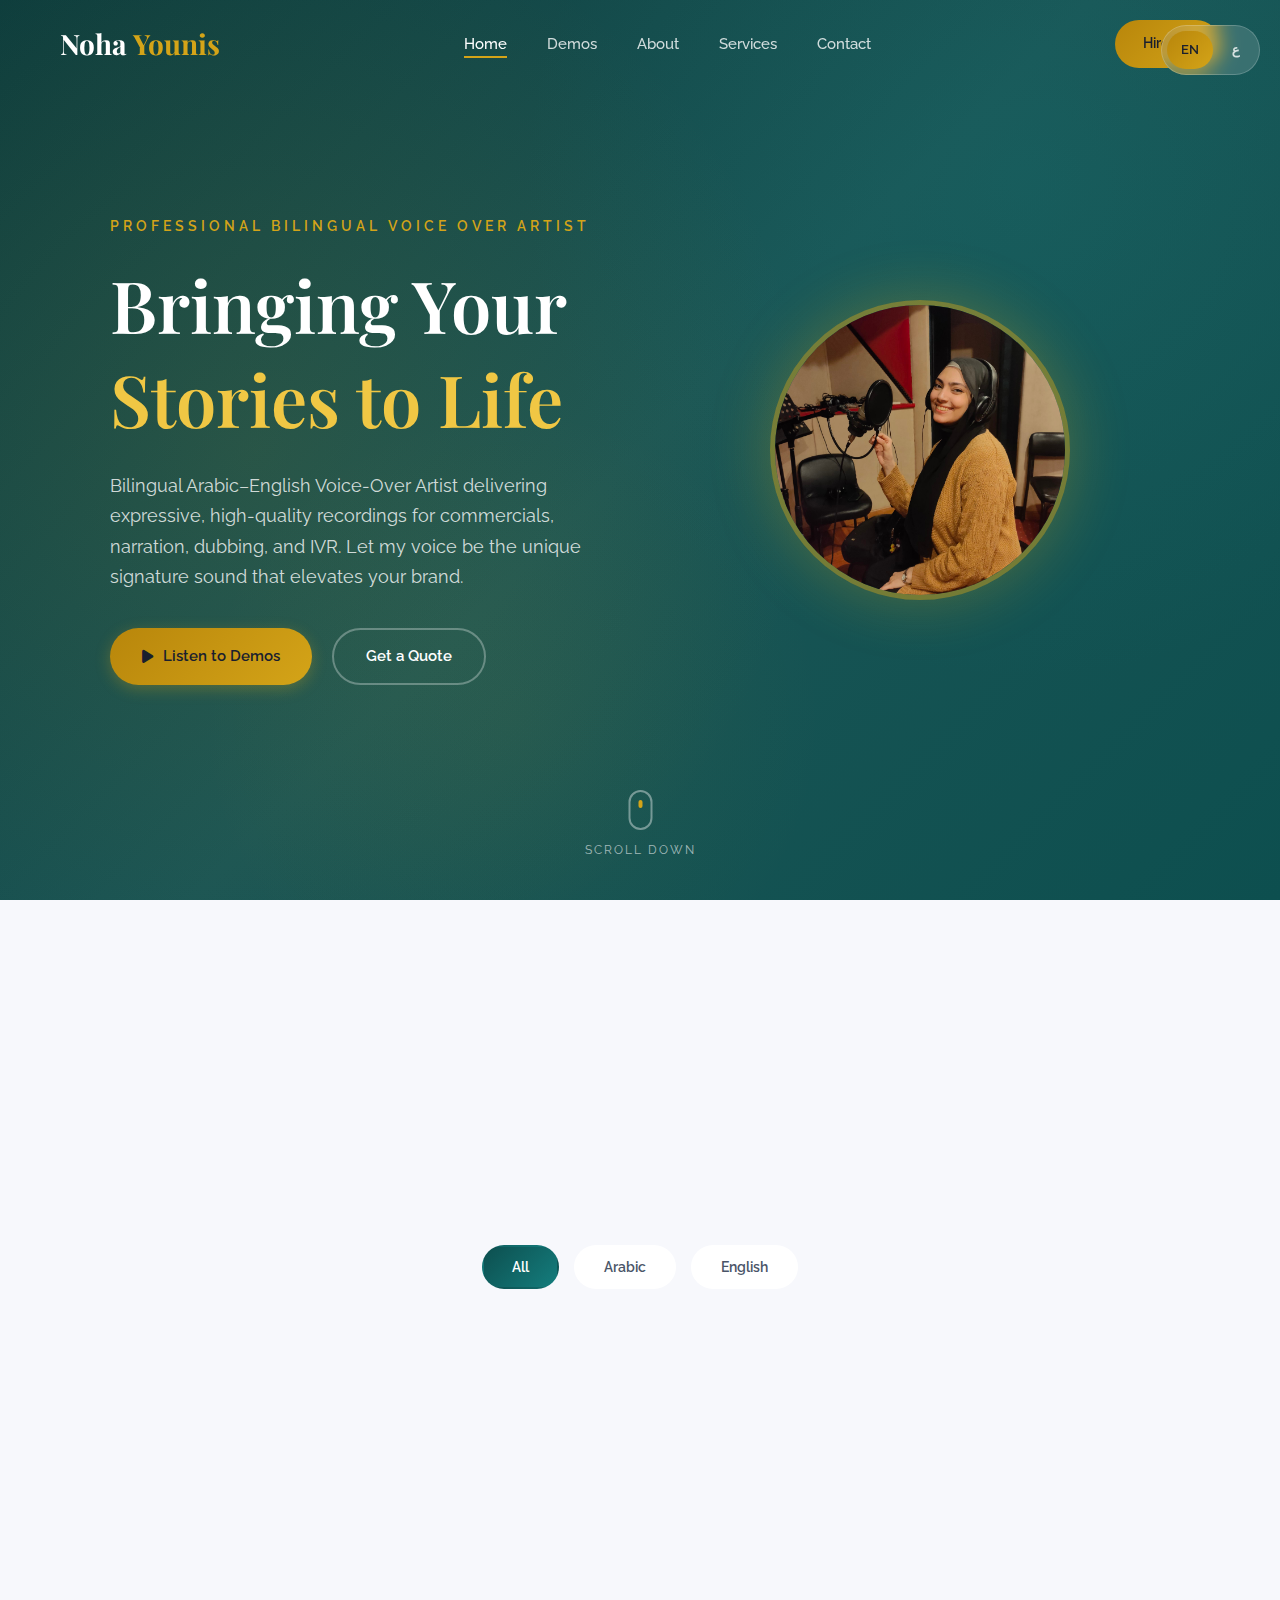
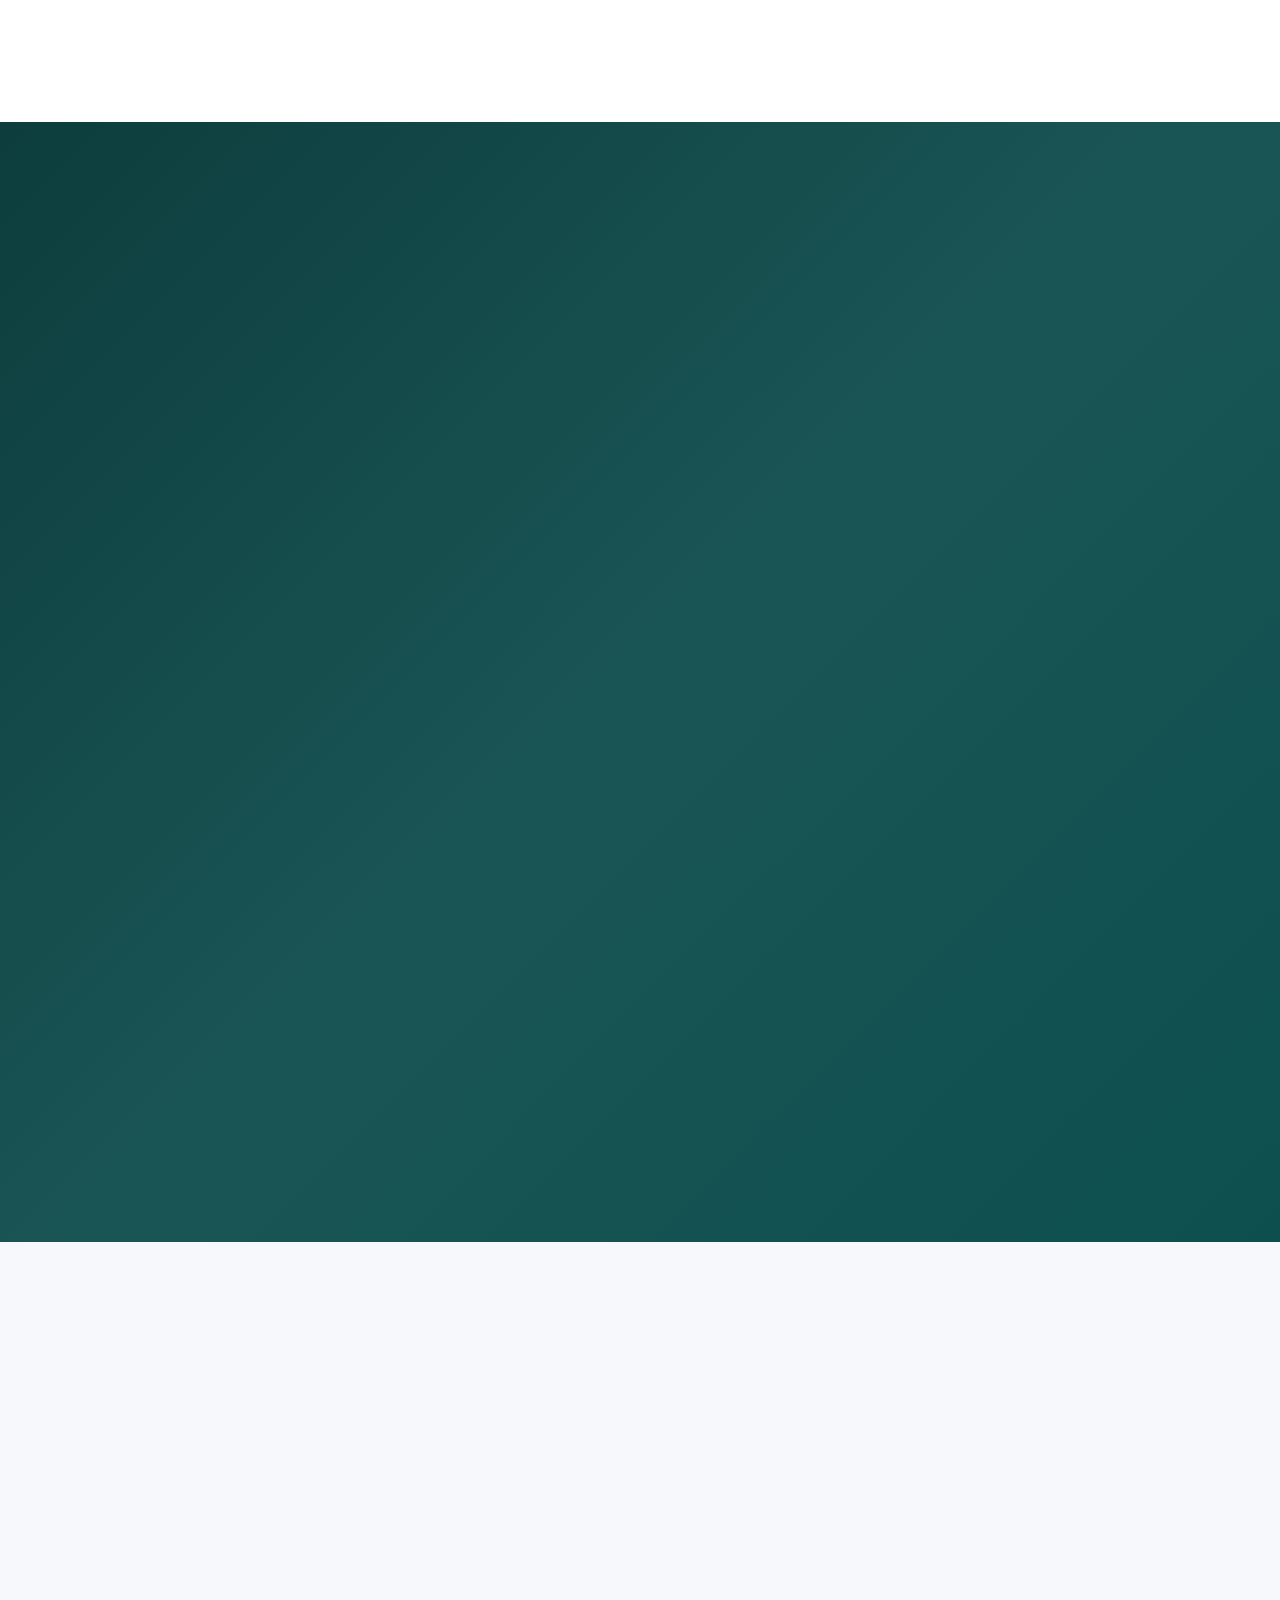
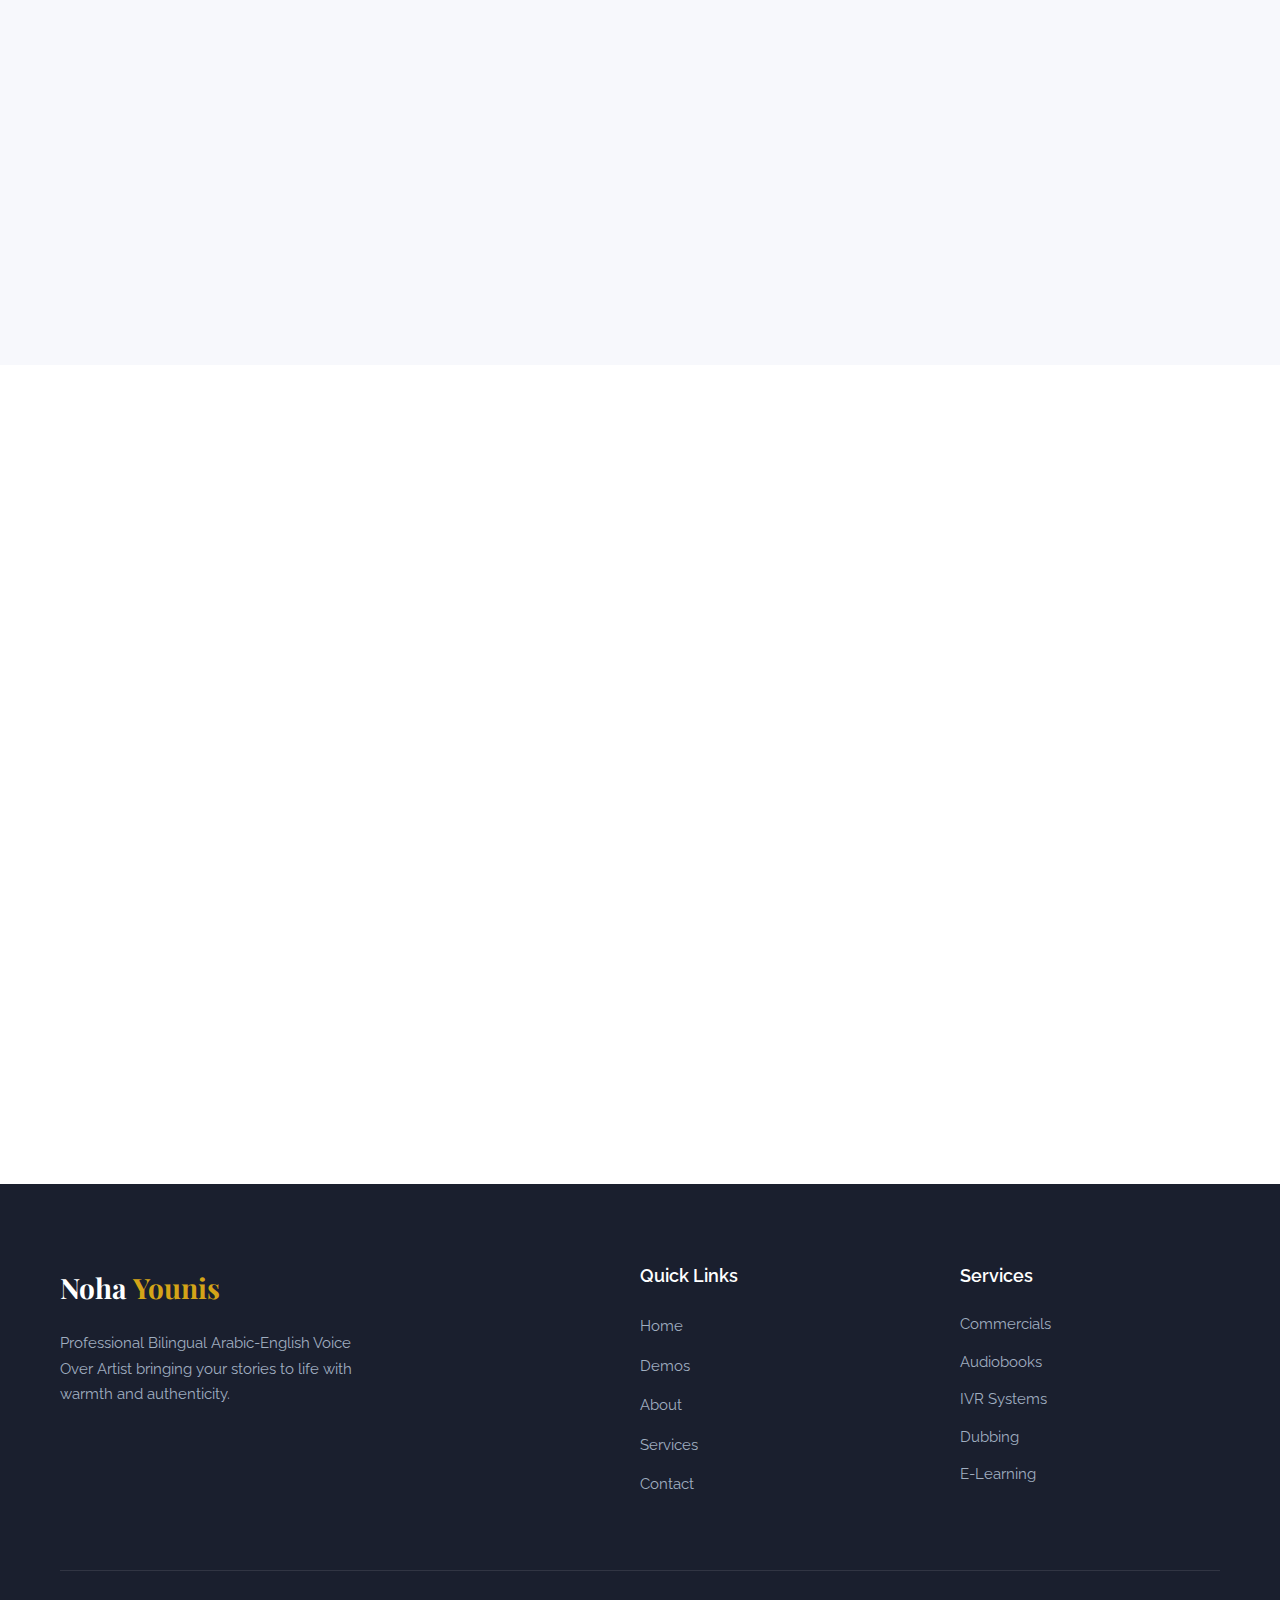
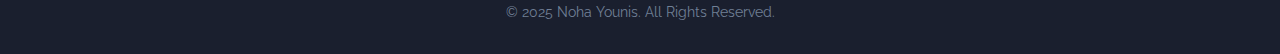
<file: index.html>
<!DOCTYPE html>
<html lang="en">
<head>
    <meta charset="UTF-8">
    <meta name="viewport" content="width=device-width, initial-scale=1.0">
    <title>Noha Younis | Professional Bilingual Voice Over Artist</title>
    <meta name="description" content="Professional Arabic-English Voice Over Artist delivering expressive, high-quality recordings for commercials, narration, dubbing, and IVR.">
    <link rel="stylesheet" href="styles.css">
    <link rel="preconnect" href="https://fonts.googleapis.com">
    <link rel="preconnect" href="https://fonts.gstatic.com" crossorigin>
    <link href="https://fonts.googleapis.com/css2?family=Playfair+Display:ital,wght@0,400;0,500;0,600;0,700;1,400&family=Raleway:wght@300;400;500;600;700&family=Amiri:wght@400;700&display=swap" rel="stylesheet">
    <link rel="stylesheet" href="https://cdnjs.cloudflare.com/ajax/libs/font-awesome/6.5.1/css/all.min.css">
</head>
<body>
    <!-- Language Toggle -->
    <div class="language-toggle">
        <a href="index.html" class="lang-btn active" title="English">EN</a>
        <a href="index-ar.html" class="lang-btn" title="العربية">ع</a>
    </div>

    <!-- Navigation -->
    <nav class="navbar" id="navbar">
        <div class="nav-container">
            <a href="#home" class="logo">
                <span class="logo-text">Noha</span>
                <span class="logo-accent">Younis</span>
            </a>
            <ul class="nav-links" id="nav-links">
                <li><a href="#home" class="nav-link active">Home</a></li>
                <li><a href="#demos" class="nav-link">Demos</a></li>
                <li><a href="#about" class="nav-link">About</a></li>
                <li><a href="#services" class="nav-link">Services</a></li>
                <li><a href="#contact" class="nav-link">Contact</a></li>
            </ul>
            <a href="#contact" class="cta-button">Hire Me</a>
            <button class="mobile-menu-btn" id="mobile-menu-btn">
                <span></span>
                <span></span>
                <span></span>
            </button>
        </div>
    </nav>

    <!-- Hero Section -->
    <section class="hero" id="home">
        <div class="hero-bg-pattern"></div>
        <div class="hero-content">
            <div class="hero-text">
                <p class="hero-subtitle">Professional Bilingual Voice Over Artist</p>
                <h1 class="hero-title">
                    <span class="title-line">Bringing Your</span>
                    <span class="title-line accent">Stories to Life</span>
                </h1>
                <p class="hero-description">
                    Bilingual Arabic–English Voice-Over Artist delivering expressive, high-quality recordings for commercials, 
                    narration, dubbing, and IVR. Let my voice be the unique signature sound that elevates your brand.
                </p>
                <div class="hero-cta">
                    <a href="#demos" class="btn btn-primary">
                        <i class="fas fa-play"></i>
                        Listen to Demos
                    </a>
                    <a href="#contact" class="btn btn-secondary">Get a Quote</a>
                </div>
            </div>
            <div class="hero-visual">
                <div class="hero-image-container">
                    <div class="hero-image-wrapper">
                        <img src="Photos/Noha_Photo.jpg" alt="Noha Younis - Voice Over Artist" class="hero-photo">
                    </div>
                    <div class="sound-wave">
                        <div class="wave-bar"></div>
                        <div class="wave-bar"></div>
                        <div class="wave-bar"></div>
                        <div class="wave-bar"></div>
                        <div class="wave-bar"></div>
                    </div>
                </div>
            </div>
        </div>
        <div class="scroll-indicator">
            <div class="mouse">
                <div class="mouse-wheel"></div>
            </div>
            <span>Scroll Down</span>
        </div>
    </section>

    <!-- Demos Section -->
    <section class="demos" id="demos">
        <div class="container">
            <div class="section-header">
                <span class="section-tag">Voice Samples</span>
                <h2 class="section-title">Listen to My Demos</h2>
                <p class="section-description">
                    Explore a variety of voice samples showcasing my versatility across different genres and styles in both Arabic and English.
                </p>
            </div>
            
            <!-- Demo Filter Buttons -->
            <div class="demo-filters">
                <button class="filter-btn active" data-filter="all">All</button>
                <button class="filter-btn" data-filter="arabic">Arabic</button>
                <button class="filter-btn" data-filter="english">English</button>
            </div>
            
            <div class="demos-grid">
                <!-- Commercial Demo - Engez Lee -->
                <div class="demo-card" data-category="commercial" data-lang="arabic">
                    <div class="demo-icon">
                        <i class="fas fa-bullhorn"></i>
                    </div>
                    <div class="demo-content">
                        <div class="demo-header">
                            <h3>Commercial - Engez Lee App</h3>
                            <span class="demo-lang-badge arabic">Arabic</span>
                        </div>
                        <p>Dynamic and energetic advertising voice for a mobile app</p>
                        <div class="script-preview">
                            <button class="script-toggle">
                                <i class="fas fa-file-alt"></i> View Script
                            </button>
                            <div class="script-content">
                                <p>إيه رأيك تعمل كل حاجة من موبايلك… من غير زحمة، ومن غير لف ودوران؟ مع أبلكيشن انجزلي، حياتك بقت أسهل بكتير!</p>
                            </div>
                        </div>
                        <div class="audio-player" data-src="Voice/MP3/Commercial_Engez_Lee.mp3">
                            <button class="play-btn">
                                <i class="fas fa-play"></i>
                            </button>
                            <div class="progress-container">
                                <div class="progress-bar"></div>
                            </div>
                            <span class="duration">0:00</span>
                        </div>
                    </div>
                </div>

                <!-- IVR Demo - Arabic Bank -->
                <div class="demo-card" data-category="ivr" data-lang="arabic">
                    <div class="demo-icon">
                        <i class="fas fa-phone-alt"></i>
                    </div>
                    <div class="demo-content">
                        <div class="demo-header">
                            <h3>IVR - Bank Phone System</h3>
                            <span class="demo-lang-badge arabic">Arabic</span>
                        </div>
                        <p>Professional banking IVR with warm, trustworthy tone</p>
                        <div class="script-preview">
                            <button class="script-toggle">
                                <i class="fas fa-file-alt"></i> View Script
                            </button>
                            <div class="script-content">
                                <p>مرحبًا بيك في بنك مصر. لخدمتِك بشكل أفضل… من فضلك اختار من القائمة التالية...</p>
                            </div>
                        </div>
                        <div class="audio-player" data-src="Voice/MP3/Arabic_IVR_Bank.mp3">
                            <button class="play-btn">
                                <i class="fas fa-play"></i>
                            </button>
                            <div class="progress-container">
                                <div class="progress-bar"></div>
                            </div>
                            <span class="duration">0:00</span>
                        </div>
                    </div>
                </div>

                <!-- IVR Demo - English -->
                <div class="demo-card" data-category="ivr" data-lang="english">
                    <div class="demo-icon">
                        <i class="fas fa-phone-alt"></i>
                    </div>
                    <div class="demo-content">
                        <div class="demo-header">
                            <h3>IVR - Customer Service</h3>
                            <span class="demo-lang-badge english">English</span>
                        </div>
                        <p>Clear and professional English telephone prompts</p>
                        <div class="script-preview">
                            <button class="script-toggle">
                                <i class="fas fa-file-alt"></i> View Script
                            </button>
                            <div class="script-content">
                                <p>To ensure our service quality, kindly note that this call might be recorded. For residential, press 1. For commercial or administrative properties, press 2...</p>
                            </div>
                        </div>
                        <div class="audio-player" data-src="Voice/MP3/English_IVR.mp3">
                            <button class="play-btn">
                                <i class="fas fa-play"></i>
                            </button>
                            <div class="progress-container">
                                <div class="progress-bar"></div>
                            </div>
                            <span class="duration">0:00</span>
                        </div>
                    </div>
                </div>

                <!-- Audiobook Demo -->
                <div class="demo-card" data-category="audiobook" data-lang="arabic">
                    <div class="demo-icon">
                        <i class="fas fa-book-open"></i>
                    </div>
                    <div class="demo-content">
                        <div class="demo-header">
                            <h3>Audiobook Narration</h3>
                            <span class="demo-lang-badge arabic">Arabic</span>
                        </div>
                        <p>Engaging storytelling with captivating narrative style</p>
                        <div class="script-preview">
                            <button class="script-toggle">
                                <i class="fas fa-file-alt"></i> View Script
                            </button>
                            <div class="script-content">
                                <p>في عالم يمتلئ بالأسرار، حيث تختبئ الحقيقة خلف طبقات من الغموض… نبدأ رحلة تكشف ما لم يُكشف من قبل...</p>
                            </div>
                        </div>
                        <div class="audio-player" data-src="Voice/MP3/Audio_Book.mp3">
                            <button class="play-btn">
                                <i class="fas fa-play"></i>
                            </button>
                            <div class="progress-container">
                                <div class="progress-bar"></div>
                            </div>
                            <span class="duration">0:00</span>
                        </div>
                    </div>
                </div>

                <!-- Kids Story Demo -->
                <div class="demo-card" data-category="kids" data-lang="arabic">
                    <div class="demo-icon">
                        <i class="fas fa-child"></i>
                    </div>
                    <div class="demo-content">
                        <div class="demo-header">
                            <h3>Children's Story</h3>
                            <span class="demo-lang-badge arabic">Arabic</span>
                        </div>
                        <p>Fun and engaging voice for kids' programs</p>
                        <div class="script-preview">
                            <button class="script-toggle">
                                <i class="fas fa-file-alt"></i> View Script
                            </button>
                            <div class="script-content">
                                <p>في صباح يوم مشمس، استيقظ الأرنب فُلفُل من نومه، وقفز خارج الجحر يبحث عن الجزر الطازج...</p>
                            </div>
                        </div>
                        <div class="audio-player" data-src="Voice/MP3/Kids_Story.mp3">
                            <button class="play-btn">
                                <i class="fas fa-play"></i>
                            </button>
                            <div class="progress-container">
                                <div class="progress-bar"></div>
                            </div>
                            <span class="duration">0:00</span>
                        </div>
                    </div>
                </div>

                <!-- Narration Demo -->
                <div class="demo-card" data-category="narration" data-lang="arabic">
                    <div class="demo-icon">
                        <i class="fas fa-microphone"></i>
                    </div>
                    <div class="demo-content">
                        <div class="demo-header">
                            <h3>Documentary Narration</h3>
                            <span class="demo-lang-badge arabic">Arabic</span>
                        </div>
                        <p>Professional narration for documentaries and corporate videos</p>
                        <div class="script-preview">
                            <button class="script-toggle">
                                <i class="fas fa-file-alt"></i> View Script
                            </button>
                            <div class="script-content">
                                <p>في عصر تسارعت فيه الابتكارات، لم تعد التكنولوجيا مجرد أدوات، بل أصبحت رفيقًا يوميًا يشكّل طريقة عيشنا...</p>
                            </div>
                        </div>
                        <div class="audio-player" data-src="Voice/MP3/Noha _Narration.mp3">
                            <button class="play-btn">
                                <i class="fas fa-play"></i>
                            </button>
                            <div class="progress-container">
                                <div class="progress-bar"></div>
                            </div>
                            <span class="duration">0:00</span>
                        </div>
                    </div>
                </div>

                <!-- Dubbing Demo -->
                <div class="demo-card" data-category="dubbing" data-lang="arabic">
                    <div class="demo-icon">
                        <i class="fas fa-film"></i>
                    </div>
                    <div class="demo-content">
                        <div class="demo-header">
                            <h3>Character Dubbing</h3>
                            <span class="demo-lang-badge arabic">Arabic</span>
                        </div>
                        <p>Expressive character voice with emotional depth</p>
                        <div class="script-preview">
                            <button class="script-toggle">
                                <i class="fas fa-file-alt"></i> View Script
                            </button>
                            <div class="script-content">
                                <p>صراحة؟ النهارده كان يوم بايخ بمعنى الكلمة. صحيت متأخر، واتفاجئت إن الميّه قاطعة...</p>
                            </div>
                        </div>
                        <div class="audio-player" data-src="Voice/MP3/Noha_Dubbed.mp3">
                            <button class="play-btn">
                                <i class="fas fa-play"></i>
                            </button>
                            <div class="progress-container">
                                <div class="progress-bar"></div>
                            </div>
                            <span class="duration">0:00</span>
                        </div>
                    </div>
                </div>
            </div>
        </div>
    </section>

    <!-- About Section -->
    <section class="about" id="about">
        <div class="container">
            <div class="about-grid">
                <div class="about-image">
                    <div class="about-image-wrapper">
                        <img src="Photos/Noha_Photo.jpg" alt="Noha Younis" class="about-photo">
                        <div class="experience-badge">
                            <span class="years">1+</span>
                            <span class="text">Year Experience</span>
                        </div>
                    </div>
                </div>
                <div class="about-content">
                    <span class="section-tag">About Me</span>
                    <h2 class="section-title">Hello, I'm Noha Younis</h2>
                    <p class="about-text">
                        I'm a bilingual Arabic–English Voice-Over Artist delivering expressive, high-quality recordings 
                        for commercials, narration, dubbing, and IVR. I combine clear delivery, emotional depth, and 
                        professional audio production to give every script a unique signature sound that elevates the brand.
                    </p>
                    <p class="about-text">
                        With strong communication, reliable turnaround, and the ability to interpret both creative and 
                        corporate scripts, I make the recording process smooth and enjoyable — helping clients achieve 
                        the message and tone they envision.
                    </p>
                    <p class="about-text highlight">
                        If you're looking for a versatile female voice with a polished and memorable presence, 
                        I'd be happy to bring your project to life.
                    </p>
                    
                    <div class="skills-grid">
                        <div class="skill-item">
                            <i class="fas fa-broadcast-tower"></i>
                            <span>Commercials</span>
                        </div>
                        <div class="skill-item">
                            <i class="fas fa-book"></i>
                            <span>Audiobooks</span>
                        </div>
                        <div class="skill-item">
                            <i class="fas fa-headset"></i>
                            <span>IVR Systems</span>
                        </div>
                        <div class="skill-item">
                            <i class="fas fa-film"></i>
                            <span>Dubbing</span>
                        </div>
                        <div class="skill-item">
                            <i class="fas fa-laptop"></i>
                            <span>E-Learning</span>
                        </div>
                        <div class="skill-item">
                            <i class="fas fa-building"></i>
                            <span>Corporate</span>
                        </div>
                    </div>
                    
                    <a href="#contact" class="btn btn-primary">
                        <i class="fas fa-envelope"></i>
                        Let's Work Together
                    </a>
                </div>
            </div>
        </div>
    </section>

    <!-- Services Section -->
    <section class="services" id="services">
        <div class="container">
            <div class="section-header center">
                <span class="section-tag">What I Offer</span>
                <h2 class="section-title">Professional Voice Over Services</h2>
                <p class="section-description">
                    From broadcast commercials to intimate audiobook narrations, I deliver high-quality 
                    voice recordings tailored to your specific needs in both Arabic and English.
                </p>
            </div>
            
            <div class="services-grid">
                <div class="service-card">
                    <div class="service-icon">
                        <i class="fas fa-ad"></i>
                    </div>
                    <h3>TV & Radio Commercials</h3>
                    <p>Compelling voice performances that capture attention and drive results for your advertising campaigns.</p>
                </div>
                
                <div class="service-card">
                    <div class="service-icon">
                        <i class="fas fa-book-reader"></i>
                    </div>
                    <h3>Audiobook Narration</h3>
                    <p>Engaging storytelling that brings characters and narratives to life for listeners worldwide.</p>
                </div>
                
                <div class="service-card">
                    <div class="service-icon">
                        <i class="fas fa-phone-volume"></i>
                    </div>
                    <h3>IVR & Phone Systems</h3>
                    <p>Professional, clear voice prompts that enhance your customer's phone experience.</p>
                </div>
                
                <div class="service-card">
                    <div class="service-icon">
                        <i class="fas fa-film"></i>
                    </div>
                    <h3>Dubbing & Animation</h3>
                    <p>Character voices and dubbing that bring animated stories and video content to life.</p>
                </div>
                
                <div class="service-card">
                    <div class="service-icon">
                        <i class="fas fa-graduation-cap"></i>
                    </div>
                    <h3>E-Learning & Training</h3>
                    <p>Clear, articulate narration that makes educational content engaging and accessible.</p>
                </div>
                
                <div class="service-card">
                    <div class="service-icon">
                        <i class="fas fa-video"></i>
                    </div>
                    <h3>Corporate Videos</h3>
                    <p>Professional voice overs for company presentations, promotional videos, and internal communications.</p>
                </div>
            </div>
        </div>
    </section>

    <!-- Studio Section - Professional Studios -->
    <section class="studio">
        <div class="container">
            <div class="studio-grid">
                <div class="studio-content">
                    <span class="section-tag">Recording Quality</span>
                    <h2 class="section-title">Professional Studio Recording</h2>
                    <p class="studio-text">
                        I record all voice-over projects in fully equipped professional studios, ensuring 
                        broadcast-quality audio that meets the highest industry standards. Working with 
                        experienced sound engineers and state-of-the-art equipment guarantees crystal-clear 
                        recordings with perfect acoustics.
                    </p>
                    
                    <div class="studio-features">
                        <div class="studio-feature">
                            <i class="fas fa-check-circle"></i>
                            <span>Broadcast-Quality Audio</span>
                        </div>
                        <div class="studio-feature">
                            <i class="fas fa-check-circle"></i>
                            <span>Professional Sound Engineering</span>
                        </div>
                        <div class="studio-feature">
                            <i class="fas fa-check-circle"></i>
                            <span>State-of-the-Art Equipment</span>
                        </div>
                        <div class="studio-feature">
                            <i class="fas fa-check-circle"></i>
                            <span>Acoustically Treated Studios</span>
                        </div>
                        <div class="studio-feature">
                            <i class="fas fa-check-circle"></i>
                            <span>Fast Turnaround Times</span>
                        </div>
                        <div class="studio-feature">
                            <i class="fas fa-check-circle"></i>
                            <span>Multiple Format Delivery</span>
                        </div>
                    </div>
                </div>
                <div class="studio-visual">
                    <div class="studio-image-container">
                        <div class="studio-pattern"></div>
                        <div class="microphone-illustration">
                            <i class="fas fa-microphone-alt"></i>
                        </div>
                        <div class="studio-badge">
                            <i class="fas fa-star"></i>
                            <span>Pro Studio</span>
                        </div>
                    </div>
                </div>
            </div>
        </div>
    </section>

    <!-- Contact Section -->
    <section class="contact" id="contact">
        <div class="container">
            <div class="contact-grid">
                <div class="contact-info">
                    <span class="section-tag">Get in Touch</span>
                    <h2 class="section-title">Let's Create Something Amazing</h2>
                    <p class="contact-text">
                        Ready to bring your project to life? Whether you need a quick quote or want to 
                        discuss a complex project, I'm here to help. Reach out and let's make your 
                        vision a reality.
                    </p>
                    
                    <div class="contact-details">
                        <div class="contact-item">
                            <div class="contact-icon">
                                <i class="fas fa-envelope"></i>
                            </div>
                            <div>
                                <h4>Email</h4>
                                <a href="mailto:nohayounis1681@gmail.com">nohayounis1681@gmail.com</a>
                            </div>
                        </div>
                        <div class="contact-item">
                            <div class="contact-icon">
                                <i class="fas fa-phone"></i>
                            </div>
                            <div>
                                <h4>Phone</h4>
                                <a href="tel:+201021027944">(+20) 102 102 7944</a>
                            </div>
                        </div>
                        <div class="contact-item">
                            <div class="contact-icon">
                                <i class="fas fa-map-marker-alt"></i>
                            </div>
                            <div>
                                <h4>Location</h4>
                                <p>Cairo, Egypt</p>
                            </div>
                        </div>
                    </div>
                    
                    <div class="social-links">
                        <a href="https://www.linkedin.com/in/noha-younis-voice-over/" target="_blank" class="social-link" aria-label="LinkedIn">
                            <i class="fab fa-linkedin-in"></i>
                        </a>
                        <a href="https://www.facebook.com/profile.php?id=100071080595580" target="_blank" class="social-link" aria-label="Facebook">
                            <i class="fab fa-facebook-f"></i>
                        </a>
                    </div>
                </div>
                
                <div class="contact-form-container">
                    <form class="contact-form" id="contact-form" action="https://formspree.io/f/xkonyglo" method="POST">
                        <h3>Request a Quote</h3>
                        <div class="form-group">
                            <input type="text" id="name" name="name" required placeholder=" ">
                            <label for="name">Your Name</label>
                        </div>
                        <div class="form-group">
                            <input type="email" id="email" name="email" required placeholder=" ">
                            <label for="email">Email Address</label>
                        </div>
                        <div class="form-group">
                            <select id="project-type" name="project-type" required>
                                <option value="" disabled selected>Select Project Type</option>
                                <option value="TV/Radio Commercial">TV/Radio Commercial</option>
                                <option value="Audiobook">Audiobook</option>
                                <option value="IVR/Phone System">IVR/Phone System</option>
                                <option value="Dubbing">Dubbing</option>
                                <option value="E-Learning">E-Learning</option>
                                <option value="Corporate Video">Corporate Video</option>
                                <option value="Other">Other</option>
                            </select>
                        </div>
                        <div class="form-group">
                            <textarea id="message" name="message" rows="4" required placeholder=" "></textarea>
                            <label for="message">Project Details</label>
                        </div>
                        <!-- Honeypot field for spam protection -->
                        <input type="text" name="_gotcha" style="display:none">
                        <!-- Subject line for email -->
                        <input type="hidden" name="_subject" value="New Quote Request from Noha Younis Portfolio">
                        <button type="submit" class="btn btn-primary btn-full">
                            <i class="fas fa-paper-plane"></i>
                            Send Message
                        </button>
                    </form>
                </div>
            </div>
        </div>
    </section>

    <!-- Footer -->
    <footer class="footer">
        <div class="container">
            <div class="footer-content">
                <div class="footer-brand">
                    <a href="#home" class="logo">
                        <span class="logo-text">Noha</span>
                        <span class="logo-accent">Younis</span>
                    </a>
                    <p>Professional Bilingual Arabic-English Voice Over Artist bringing your stories to life with warmth and authenticity.</p>
                </div>
                <div class="footer-links">
                    <h4>Quick Links</h4>
                    <ul>
                        <li><a href="#home">Home</a></li>
                        <li><a href="#demos">Demos</a></li>
                        <li><a href="#about">About</a></li>
                        <li><a href="#services">Services</a></li>
                        <li><a href="#contact">Contact</a></li>
                    </ul>
                </div>
                <div class="footer-services">
                    <h4>Services</h4>
                    <ul>
                        <li>Commercials</li>
                        <li>Audiobooks</li>
                        <li>IVR Systems</li>
                        <li>Dubbing</li>
                        <li>E-Learning</li>
                    </ul>
                </div>
            </div>
            <div class="footer-bottom">
                <p>&copy; 2025 Noha Younis. All Rights Reserved.</p>
            </div>
        </div>
    </footer>

    <script src="script.js"></script>
</body>
</html>
</file>
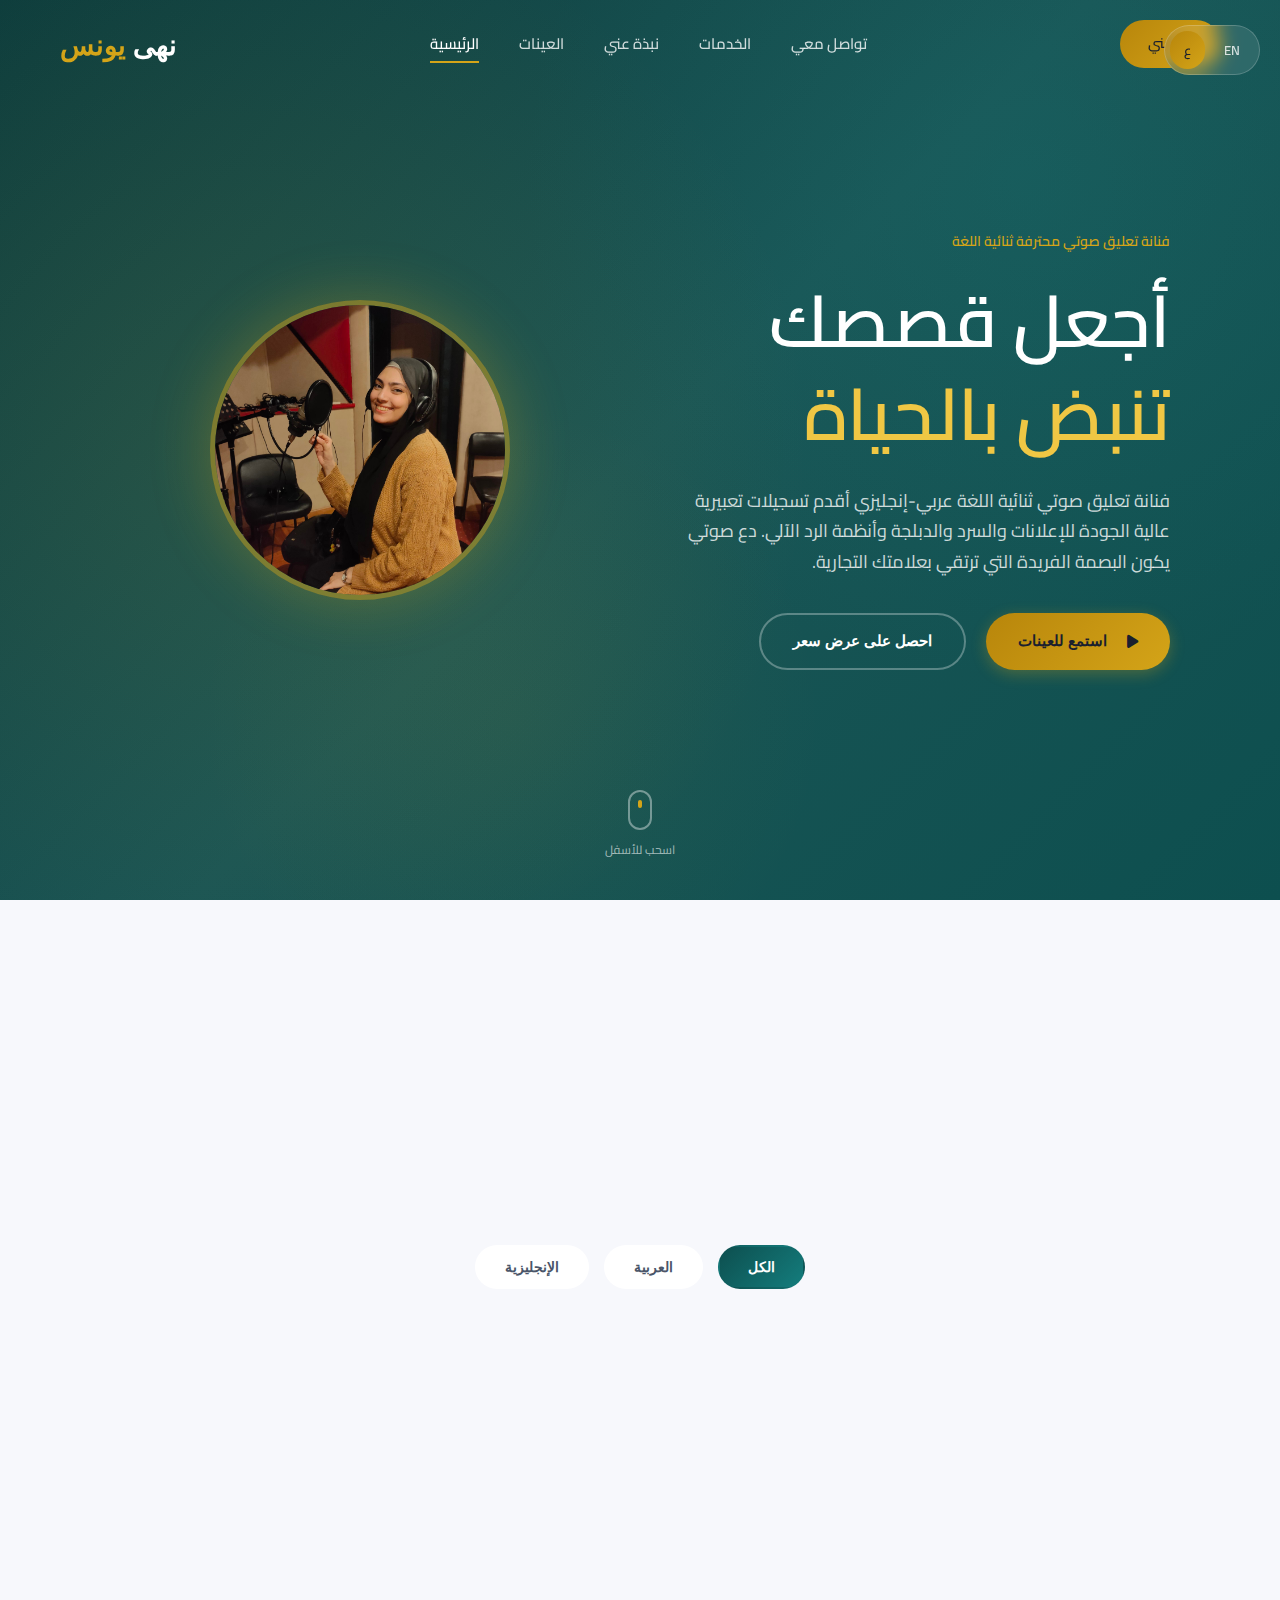
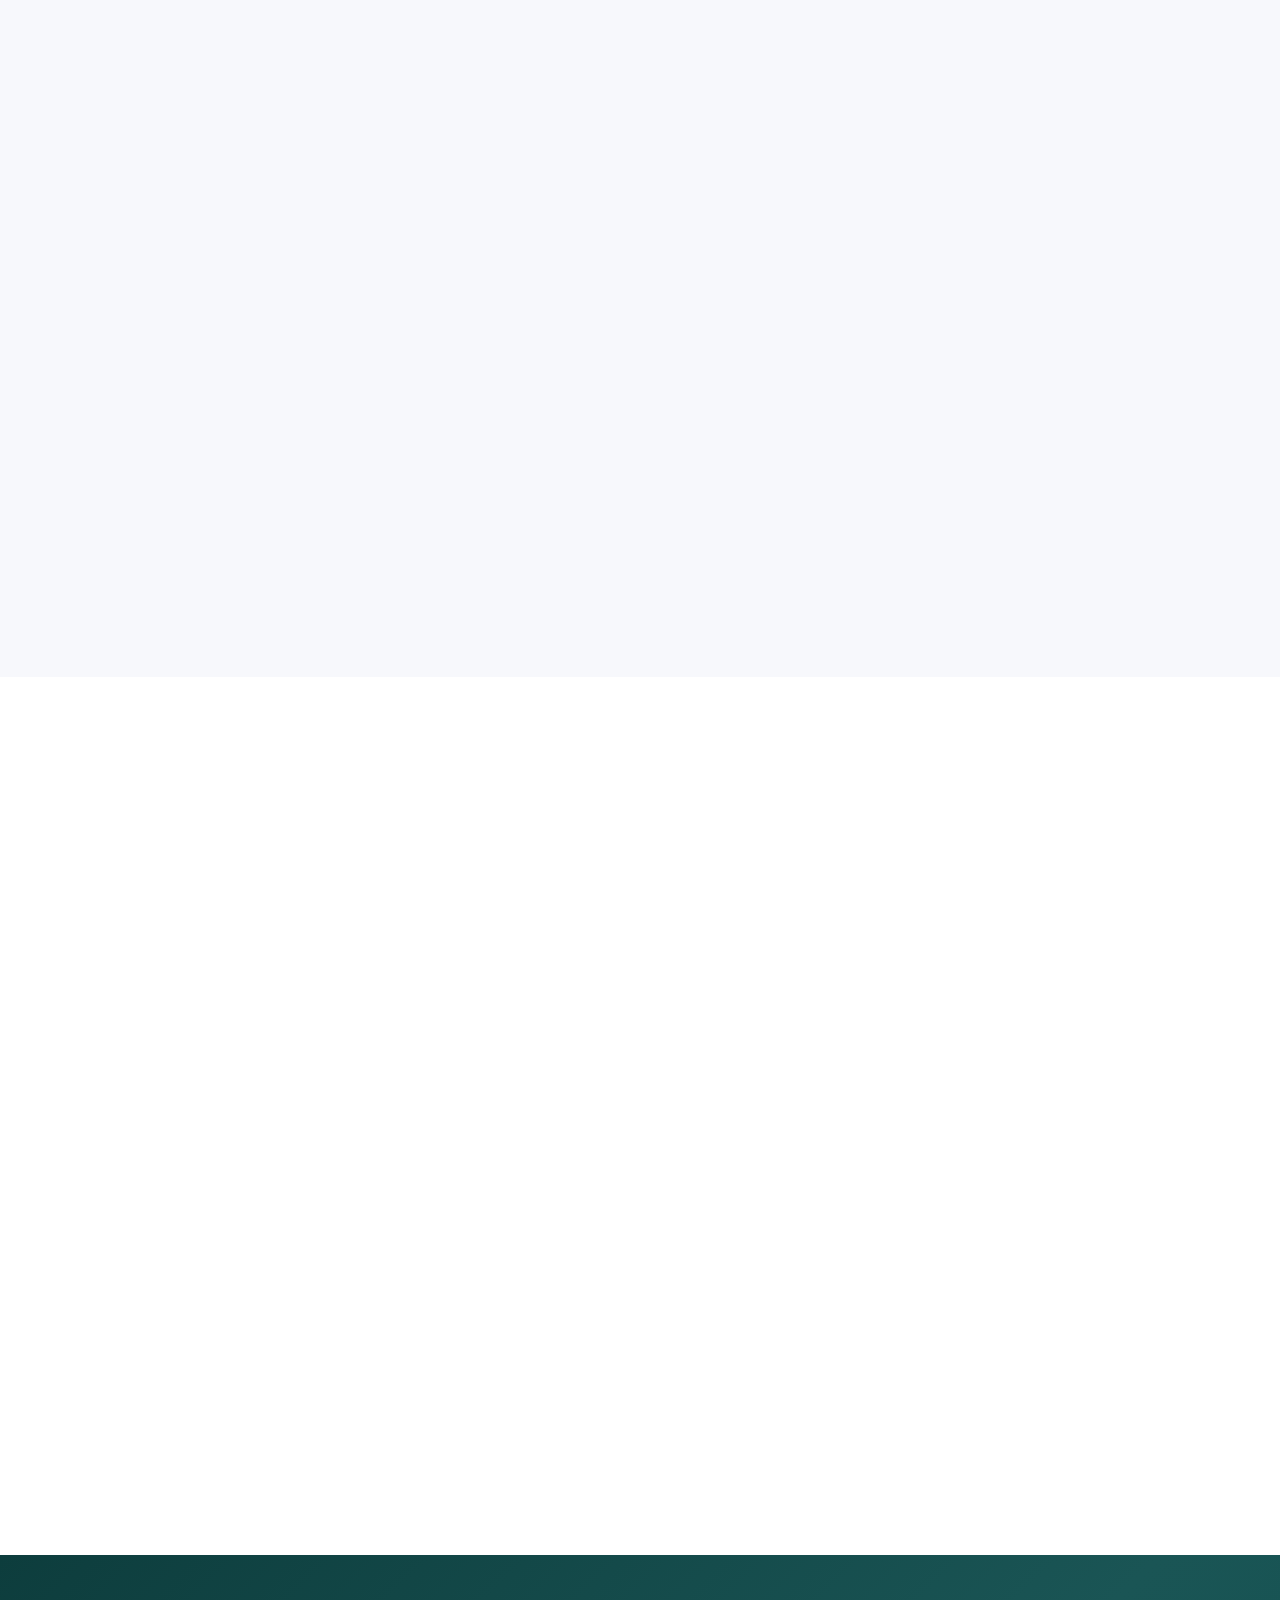
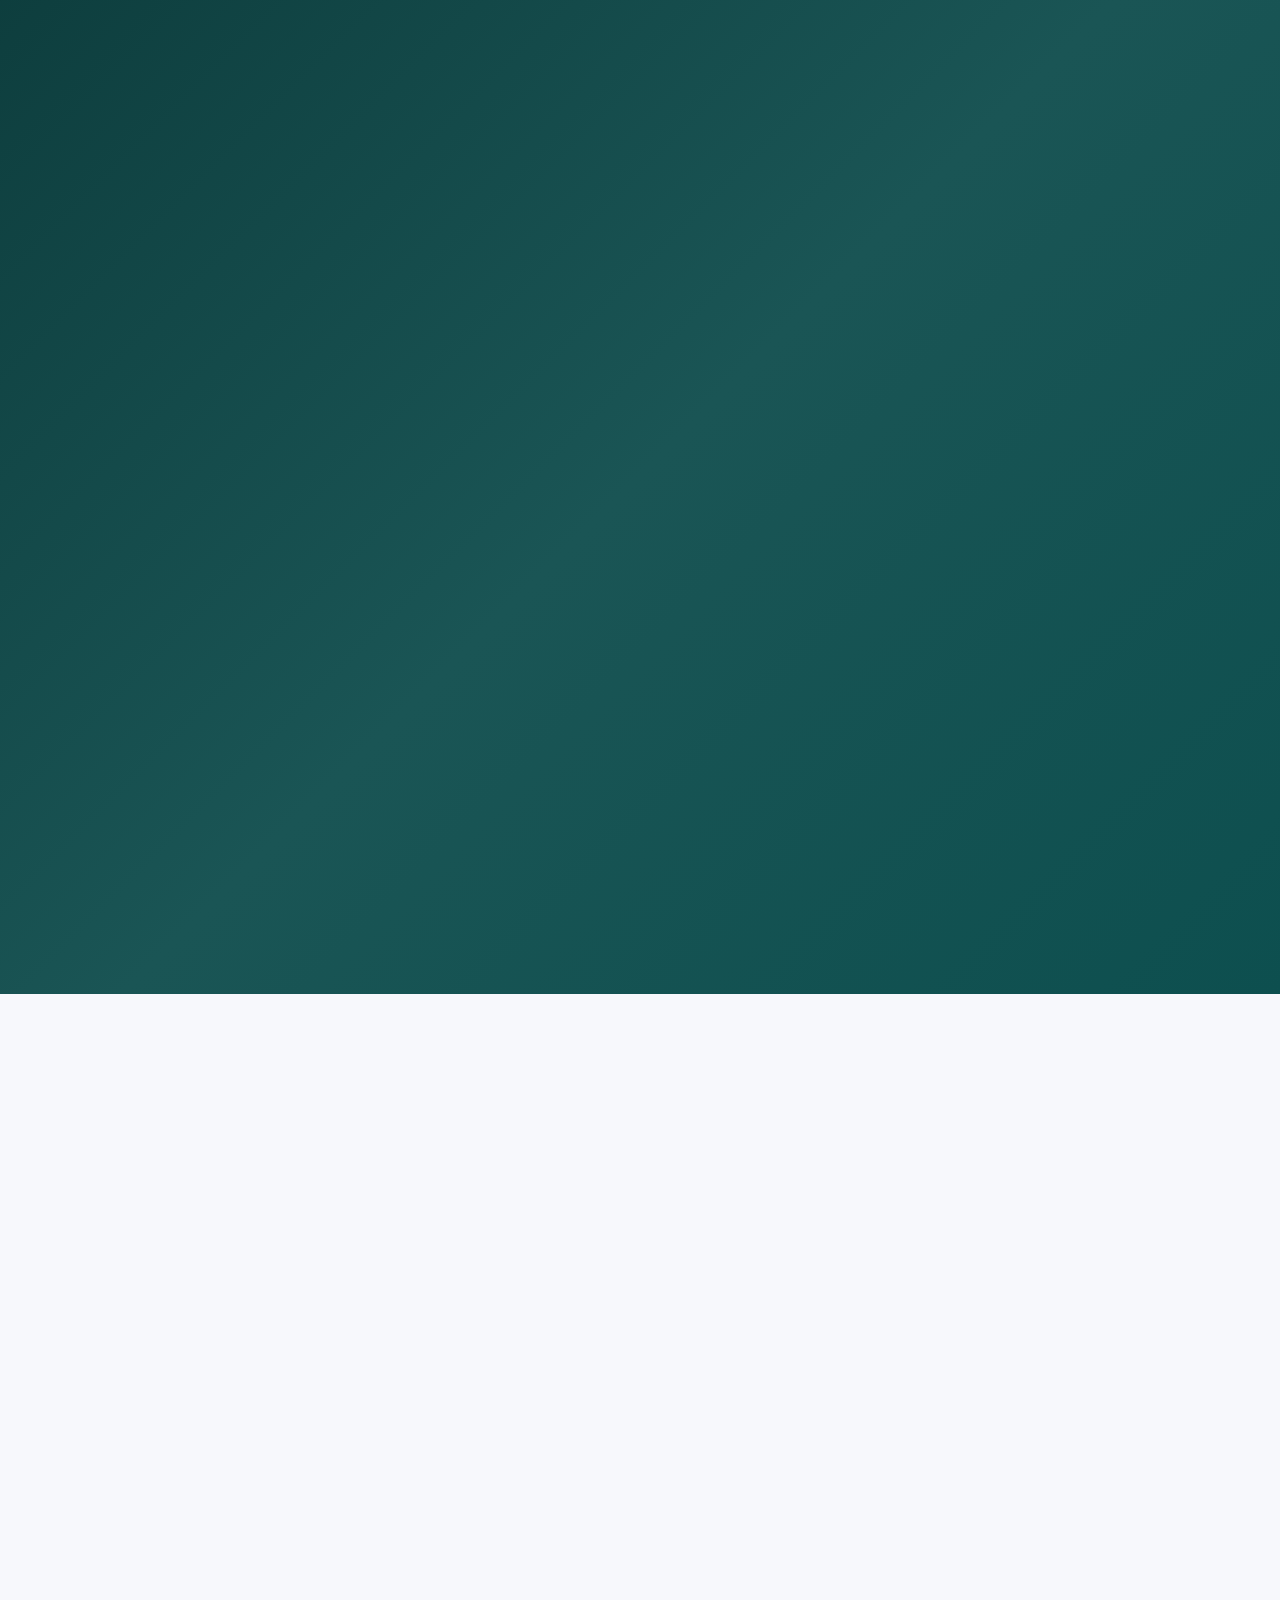
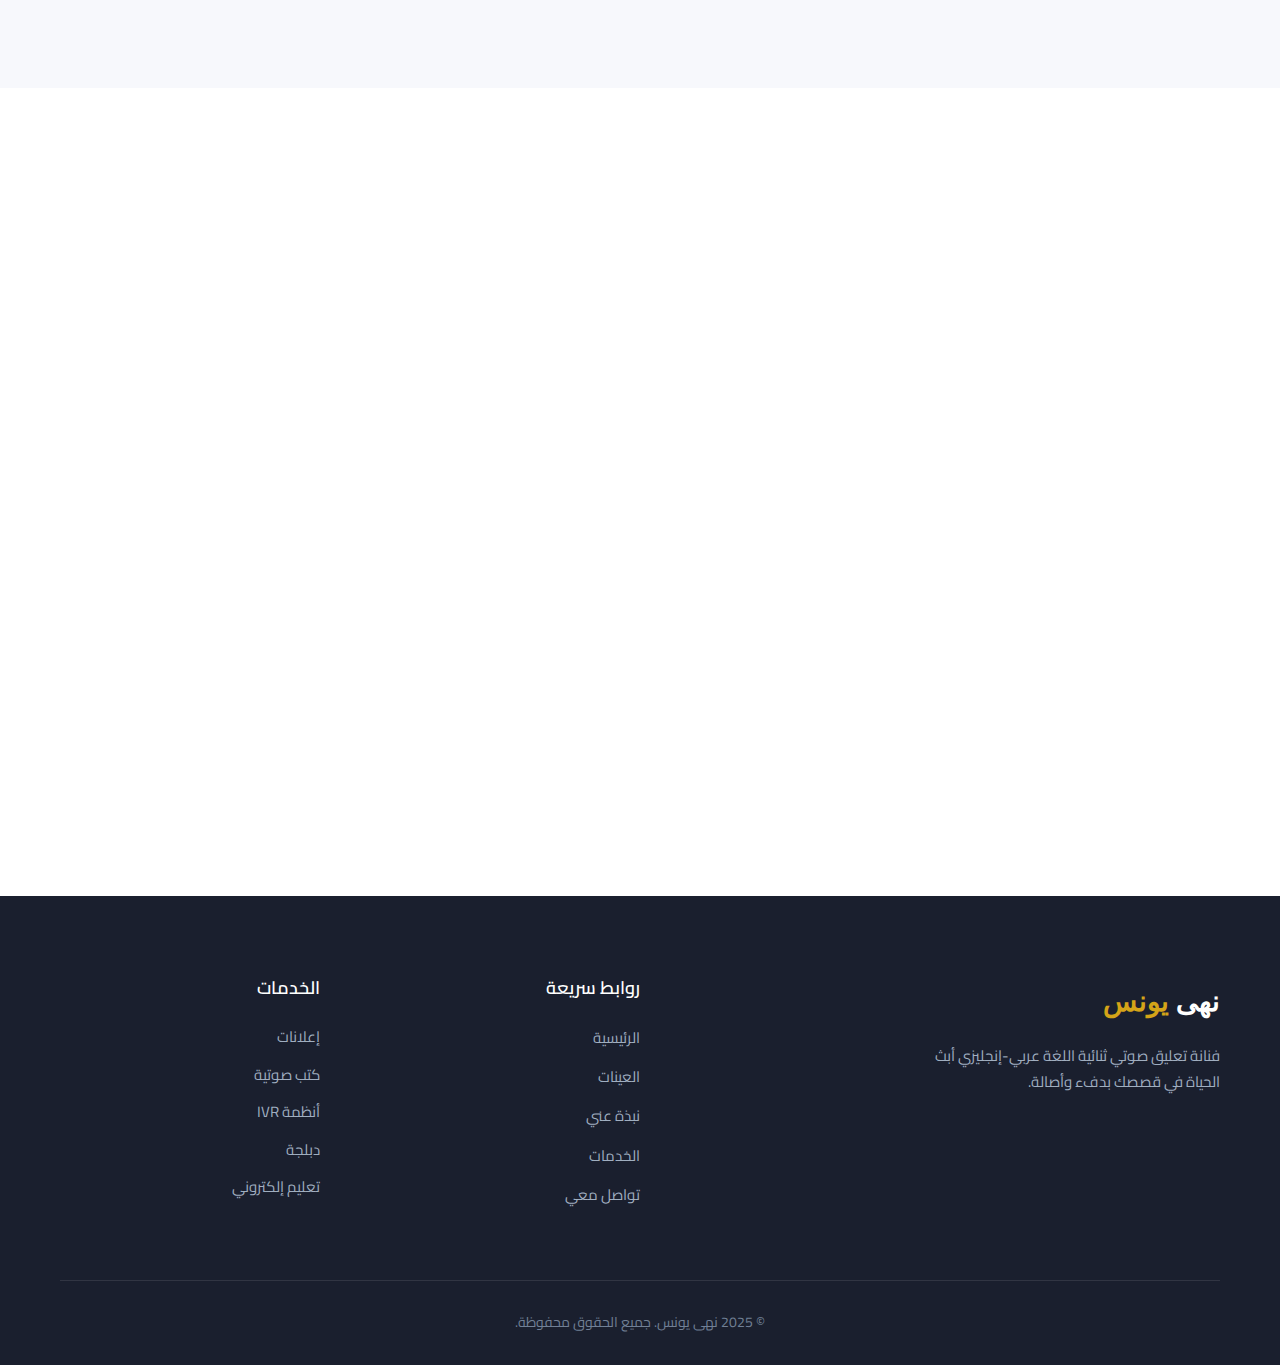
<file: index-ar.html>
<!DOCTYPE html>
<html lang="ar" dir="rtl">
<head>
    <meta charset="UTF-8">
    <meta name="viewport" content="width=device-width, initial-scale=1.0">
    <title>نهى يونس | فنانة تعليق صوتي محترفة</title>
    <meta name="description" content="فنانة تعليق صوتي ثنائية اللغة عربي-إنجليزي تقدم تسجيلات عالية الجودة للإعلانات والسرد والدبلجة وأنظمة الرد الآلي.">
    <link rel="stylesheet" href="styles.css">
    <link rel="stylesheet" href="styles-ar.css">
    <link rel="preconnect" href="https://fonts.googleapis.com">
    <link rel="preconnect" href="https://fonts.gstatic.com" crossorigin>
    <link href="https://fonts.googleapis.com/css2?family=Playfair+Display:ital,wght@0,400;0,500;0,600;0,700;1,400&family=Raleway:wght@300;400;500;600;700&family=Amiri:wght@400;700&family=Cairo:wght@300;400;500;600;700&display=swap" rel="stylesheet">
    <link rel="stylesheet" href="https://cdnjs.cloudflare.com/ajax/libs/font-awesome/6.5.1/css/all.min.css">
</head>
<body class="rtl">
    <!-- Language Toggle -->
    <div class="language-toggle">
        <a href="index.html" class="lang-btn" title="English">EN</a>
        <a href="index-ar.html" class="lang-btn active" title="العربية">ع</a>
    </div>

    <!-- Navigation -->
    <nav class="navbar" id="navbar">
        <div class="nav-container">
            <a href="#home" class="logo">
                <span class="logo-text">نهى</span>
                <span class="logo-accent">يونس</span>
            </a>
            <ul class="nav-links" id="nav-links">
                <li><a href="#home" class="nav-link active">الرئيسية</a></li>
                <li><a href="#demos" class="nav-link">العينات</a></li>
                <li><a href="#about" class="nav-link">نبذة عني</a></li>
                <li><a href="#services" class="nav-link">الخدمات</a></li>
                <li><a href="#contact" class="nav-link">تواصل معي</a></li>
            </ul>
            <a href="#contact" class="cta-button">وظفني</a>
            <button class="mobile-menu-btn" id="mobile-menu-btn">
                <span></span>
                <span></span>
                <span></span>
            </button>
        </div>
    </nav>

    <!-- Hero Section -->
    <section class="hero" id="home">
        <div class="hero-bg-pattern"></div>
        <div class="hero-content">
            <div class="hero-text">
                <p class="hero-subtitle">فنانة تعليق صوتي محترفة ثنائية اللغة</p>
                <h1 class="hero-title">
                    <span class="title-line">أجعل قصصك</span>
                    <span class="title-line accent">تنبض بالحياة</span>
                </h1>
                <p class="hero-description">
                    فنانة تعليق صوتي ثنائية اللغة عربي-إنجليزي أقدم تسجيلات تعبيرية عالية الجودة 
                    للإعلانات والسرد والدبلجة وأنظمة الرد الآلي. دع صوتي يكون البصمة الفريدة التي ترتقي بعلامتك التجارية.
                </p>
                <div class="hero-cta">
                    <a href="#demos" class="btn btn-primary">
                        <i class="fas fa-play"></i>
                        استمع للعينات
                    </a>
                    <a href="#contact" class="btn btn-secondary">احصل على عرض سعر</a>
                </div>
            </div>
            <div class="hero-visual">
                <div class="hero-image-container">
                    <div class="hero-image-wrapper">
                        <img src="Photos/Noha_Photo.jpg" alt="نهى يونس - فنانة تعليق صوتي" class="hero-photo">
                    </div>
                    <div class="sound-wave">
                        <div class="wave-bar"></div>
                        <div class="wave-bar"></div>
                        <div class="wave-bar"></div>
                        <div class="wave-bar"></div>
                        <div class="wave-bar"></div>
                    </div>
                </div>
            </div>
        </div>
        <div class="scroll-indicator">
            <div class="mouse">
                <div class="mouse-wheel"></div>
            </div>
            <span>اسحب للأسفل</span>
        </div>
    </section>

    <!-- Demos Section -->
    <section class="demos" id="demos">
        <div class="container">
            <div class="section-header">
                <span class="section-tag">عينات صوتية</span>
                <h2 class="section-title">استمع لأعمالي</h2>
                <p class="section-description">
                    استكشف مجموعة متنوعة من العينات الصوتية التي تعرض تنوع أدائي عبر أنماط وأنواع مختلفة بالعربية والإنجليزية.
                </p>
            </div>
            
            <!-- Demo Filter Buttons -->
            <div class="demo-filters">
                <button class="filter-btn active" data-filter="all">الكل</button>
                <button class="filter-btn" data-filter="arabic">العربية</button>
                <button class="filter-btn" data-filter="english">الإنجليزية</button>
            </div>
            
            <div class="demos-grid">
                <!-- Commercial Demo - Engez Lee -->
                <div class="demo-card" data-category="commercial" data-lang="arabic">
                    <div class="demo-icon">
                        <i class="fas fa-bullhorn"></i>
                    </div>
                    <div class="demo-content">
                        <div class="demo-header">
                            <h3>إعلان - تطبيق انجزلي</h3>
                            <span class="demo-lang-badge arabic">عربي</span>
                        </div>
                        <p>صوت إعلاني حيوي ونشيط لتطبيق موبايل</p>
                        <div class="script-preview">
                            <button class="script-toggle">
                                <i class="fas fa-file-alt"></i> عرض النص
                            </button>
                            <div class="script-content">
                                <p>إيه رأيك تعمل كل حاجة من موبايلك… من غير زحمة، ومن غير لف ودوران؟ مع أبلكيشن انجزلي، حياتك بقت أسهل بكتير!</p>
                            </div>
                        </div>
                        <div class="audio-player" data-src="Voice/MP3/Commercial_Engez_Lee.mp3">
                            <button class="play-btn">
                                <i class="fas fa-play"></i>
                            </button>
                            <div class="progress-container">
                                <div class="progress-bar"></div>
                            </div>
                            <span class="duration">0:00</span>
                        </div>
                    </div>
                </div>

                <!-- IVR Demo - Arabic Bank -->
                <div class="demo-card" data-category="ivr" data-lang="arabic">
                    <div class="demo-icon">
                        <i class="fas fa-phone-alt"></i>
                    </div>
                    <div class="demo-content">
                        <div class="demo-header">
                            <h3>نظام الرد الآلي - بنك</h3>
                            <span class="demo-lang-badge arabic">عربي</span>
                        </div>
                        <p>نظام رد آلي احترافي بنبرة دافئة وموثوقة</p>
                        <div class="script-preview">
                            <button class="script-toggle">
                                <i class="fas fa-file-alt"></i> عرض النص
                            </button>
                            <div class="script-content">
                                <p>مرحبًا بيك في بنك مصر. لخدمتِك بشكل أفضل… من فضلك اختار من القائمة التالية...</p>
                            </div>
                        </div>
                        <div class="audio-player" data-src="Voice/MP3/Arabic_IVR_Bank.mp3">
                            <button class="play-btn">
                                <i class="fas fa-play"></i>
                            </button>
                            <div class="progress-container">
                                <div class="progress-bar"></div>
                            </div>
                            <span class="duration">0:00</span>
                        </div>
                    </div>
                </div>

                <!-- IVR Demo - English -->
                <div class="demo-card" data-category="ivr" data-lang="english">
                    <div class="demo-icon">
                        <i class="fas fa-phone-alt"></i>
                    </div>
                    <div class="demo-content">
                        <div class="demo-header">
                            <h3>نظام رد آلي - خدمة عملاء</h3>
                            <span class="demo-lang-badge english">إنجليزي</span>
                        </div>
                        <p>رسائل هاتفية واضحة ومحترفة بالإنجليزية</p>
                        <div class="script-preview">
                            <button class="script-toggle">
                                <i class="fas fa-file-alt"></i> عرض النص
                            </button>
                            <div class="script-content">
                                <p>To ensure our service quality, kindly note that this call might be recorded. For residential, press 1. For commercial or administrative properties, press 2...</p>
                            </div>
                        </div>
                        <div class="audio-player" data-src="Voice/MP3/English_IVR.mp3">
                            <button class="play-btn">
                                <i class="fas fa-play"></i>
                            </button>
                            <div class="progress-container">
                                <div class="progress-bar"></div>
                            </div>
                            <span class="duration">0:00</span>
                        </div>
                    </div>
                </div>

                <!-- Audiobook Demo -->
                <div class="demo-card" data-category="audiobook" data-lang="arabic">
                    <div class="demo-icon">
                        <i class="fas fa-book-open"></i>
                    </div>
                    <div class="demo-content">
                        <div class="demo-header">
                            <h3>سرد كتاب صوتي</h3>
                            <span class="demo-lang-badge arabic">عربي</span>
                        </div>
                        <p>سرد قصصي جذاب بأسلوب روائي آسر</p>
                        <div class="script-preview">
                            <button class="script-toggle">
                                <i class="fas fa-file-alt"></i> عرض النص
                            </button>
                            <div class="script-content">
                                <p>في عالم يمتلئ بالأسرار، حيث تختبئ الحقيقة خلف طبقات من الغموض… نبدأ رحلة تكشف ما لم يُكشف من قبل...</p>
                            </div>
                        </div>
                        <div class="audio-player" data-src="Voice/MP3/Audio_Book.mp3">
                            <button class="play-btn">
                                <i class="fas fa-play"></i>
                            </button>
                            <div class="progress-container">
                                <div class="progress-bar"></div>
                            </div>
                            <span class="duration">0:00</span>
                        </div>
                    </div>
                </div>

                <!-- Kids Story Demo -->
                <div class="demo-card" data-category="kids" data-lang="arabic">
                    <div class="demo-icon">
                        <i class="fas fa-child"></i>
                    </div>
                    <div class="demo-content">
                        <div class="demo-header">
                            <h3>قصة أطفال</h3>
                            <span class="demo-lang-badge arabic">عربي</span>
                        </div>
                        <p>صوت ممتع وجذاب لبرامج الأطفال</p>
                        <div class="script-preview">
                            <button class="script-toggle">
                                <i class="fas fa-file-alt"></i> عرض النص
                            </button>
                            <div class="script-content">
                                <p>في صباح يوم مشمس، استيقظ الأرنب فُلفُل من نومه، وقفز خارج الجحر يبحث عن الجزر الطازج...</p>
                            </div>
                        </div>
                        <div class="audio-player" data-src="Voice/MP3/Kids_Story.mp3">
                            <button class="play-btn">
                                <i class="fas fa-play"></i>
                            </button>
                            <div class="progress-container">
                                <div class="progress-bar"></div>
                            </div>
                            <span class="duration">0:00</span>
                        </div>
                    </div>
                </div>

                <!-- Narration Demo -->
                <div class="demo-card" data-category="narration" data-lang="arabic">
                    <div class="demo-icon">
                        <i class="fas fa-microphone"></i>
                    </div>
                    <div class="demo-content">
                        <div class="demo-header">
                            <h3>سرد وثائقي</h3>
                            <span class="demo-lang-badge arabic">عربي</span>
                        </div>
                        <p>سرد احترافي للأفلام الوثائقية والفيديوهات المؤسسية</p>
                        <div class="script-preview">
                            <button class="script-toggle">
                                <i class="fas fa-file-alt"></i> عرض النص
                            </button>
                            <div class="script-content">
                                <p>في عصر تسارعت فيه الابتكارات، لم تعد التكنولوجيا مجرد أدوات، بل أصبحت رفيقًا يوميًا يشكّل طريقة عيشنا...</p>
                            </div>
                        </div>
                        <div class="audio-player" data-src="Voice/MP3/Noha _Narration.mp3">
                            <button class="play-btn">
                                <i class="fas fa-play"></i>
                            </button>
                            <div class="progress-container">
                                <div class="progress-bar"></div>
                            </div>
                            <span class="duration">0:00</span>
                        </div>
                    </div>
                </div>

                <!-- Dubbing Demo -->
                <div class="demo-card" data-category="dubbing" data-lang="arabic">
                    <div class="demo-icon">
                        <i class="fas fa-film"></i>
                    </div>
                    <div class="demo-content">
                        <div class="demo-header">
                            <h3>دبلجة شخصيات</h3>
                            <span class="demo-lang-badge arabic">عربي</span>
                        </div>
                        <p>صوت شخصية معبر بعمق عاطفي</p>
                        <div class="script-preview">
                            <button class="script-toggle">
                                <i class="fas fa-file-alt"></i> عرض النص
                            </button>
                            <div class="script-content">
                                <p>صراحة؟ النهارده كان يوم بايخ بمعنى الكلمة. صحيت متأخر، واتفاجئت إن الميّه قاطعة...</p>
                            </div>
                        </div>
                        <div class="audio-player" data-src="Voice/MP3/Noha_Dubbed.mp3">
                            <button class="play-btn">
                                <i class="fas fa-play"></i>
                            </button>
                            <div class="progress-container">
                                <div class="progress-bar"></div>
                            </div>
                            <span class="duration">0:00</span>
                        </div>
                    </div>
                </div>
            </div>
        </div>
    </section>

    <!-- About Section -->
    <section class="about" id="about">
        <div class="container">
            <div class="about-grid">
                <div class="about-image">
                    <div class="about-image-wrapper">
                        <img src="Photos/Noha_Photo.jpg" alt="نهى يونس" class="about-photo">
                        <div class="experience-badge">
                            <span class="years">+1</span>
                            <span class="text">سنة خبرة</span>
                        </div>
                    </div>
                </div>
                <div class="about-content">
                    <span class="section-tag">نبذة عني</span>
                    <h2 class="section-title">مرحباً، أنا نهى يونس</h2>
                    <p class="about-text">
                        أنا فنانة تعليق صوتي ثنائية اللغة عربي-إنجليزي، أقدم تسجيلات تعبيرية عالية الجودة 
                        للإعلانات والسرد والدبلجة وأنظمة الرد الآلي. أجمع بين الإلقاء الواضح والعمق العاطفي 
                        والإنتاج الصوتي الاحترافي لأمنح كل نص بصمة صوتية فريدة ترتقي بالعلامة التجارية.
                    </p>
                    <p class="about-text">
                        بفضل التواصل الفعال والالتزام بالمواعيد والقدرة على تفسير النصوص الإبداعية والمؤسسية، 
                        أجعل عملية التسجيل سلسة وممتعة — مساعدةً العملاء على تحقيق الرسالة والنبرة التي يتصورونها.
                    </p>
                    <p class="about-text highlight">
                        إذا كنت تبحث عن صوت أنثوي متنوع بحضور راقٍ ومميز، 
                        سأكون سعيدة بإحياء مشروعك.
                    </p>
                    
                    <div class="skills-grid">
                        <div class="skill-item">
                            <i class="fas fa-broadcast-tower"></i>
                            <span>إعلانات</span>
                        </div>
                        <div class="skill-item">
                            <i class="fas fa-book"></i>
                            <span>كتب صوتية</span>
                        </div>
                        <div class="skill-item">
                            <i class="fas fa-headset"></i>
                            <span>أنظمة IVR</span>
                        </div>
                        <div class="skill-item">
                            <i class="fas fa-film"></i>
                            <span>دبلجة</span>
                        </div>
                        <div class="skill-item">
                            <i class="fas fa-laptop"></i>
                            <span>تعليم إلكتروني</span>
                        </div>
                        <div class="skill-item">
                            <i class="fas fa-building"></i>
                            <span>فيديوهات مؤسسية</span>
                        </div>
                    </div>
                    
                    <a href="#contact" class="btn btn-primary">
                        <i class="fas fa-envelope"></i>
                        لنعمل معاً
                    </a>
                </div>
            </div>
        </div>
    </section>

    <!-- Services Section -->
    <section class="services" id="services">
        <div class="container">
            <div class="section-header center">
                <span class="section-tag">ما أقدمه</span>
                <h2 class="section-title">خدمات التعليق الصوتي الاحترافية</h2>
                <p class="section-description">
                    من الإعلانات التلفزيونية إلى سرد الكتب الصوتية، أقدم تسجيلات صوتية عالية الجودة 
                    مصممة خصيصاً لاحتياجاتك بالعربية والإنجليزية.
                </p>
            </div>
            
            <div class="services-grid">
                <div class="service-card">
                    <div class="service-icon">
                        <i class="fas fa-ad"></i>
                    </div>
                    <h3>إعلانات التلفزيون والراديو</h3>
                    <p>أداء صوتي جذاب يلفت الانتباه ويحقق نتائج فعالة لحملاتك الإعلانية.</p>
                </div>
                
                <div class="service-card">
                    <div class="service-icon">
                        <i class="fas fa-book-reader"></i>
                    </div>
                    <h3>سرد الكتب الصوتية</h3>
                    <p>سرد قصصي جذاب يبث الحياة في الشخصيات والروايات للمستمعين حول العالم.</p>
                </div>
                
                <div class="service-card">
                    <div class="service-icon">
                        <i class="fas fa-phone-volume"></i>
                    </div>
                    <h3>أنظمة الرد الآلي IVR</h3>
                    <p>رسائل صوتية واضحة ومحترفة تحسن تجربة عملائك عبر الهاتف.</p>
                </div>
                
                <div class="service-card">
                    <div class="service-icon">
                        <i class="fas fa-film"></i>
                    </div>
                    <h3>الدبلجة والرسوم المتحركة</h3>
                    <p>أصوات شخصيات ودبلجة تبث الحياة في القصص المتحركة والمحتوى المرئي.</p>
                </div>
                
                <div class="service-card">
                    <div class="service-icon">
                        <i class="fas fa-graduation-cap"></i>
                    </div>
                    <h3>التعليم الإلكتروني والتدريب</h3>
                    <p>سرد واضح ومفصل يجعل المحتوى التعليمي جذاباً وسهل الفهم.</p>
                </div>
                
                <div class="service-card">
                    <div class="service-icon">
                        <i class="fas fa-video"></i>
                    </div>
                    <h3>الفيديوهات المؤسسية</h3>
                    <p>تعليق صوتي احترافي للعروض التقديمية والفيديوهات الترويجية والاتصالات الداخلية.</p>
                </div>
            </div>
        </div>
    </section>

    <!-- Studio Section - Professional Studios -->
    <section class="studio">
        <div class="container">
            <div class="studio-grid">
                <div class="studio-content">
                    <span class="section-tag">جودة التسجيل</span>
                    <h2 class="section-title">تسجيل في استوديوهات احترافية</h2>
                    <p class="studio-text">
                        أسجل جميع أعمال التعليق الصوتي في استوديوهات مجهزة بالكامل، مما يضمن 
                        جودة صوت بمعايير البث الإذاعي تلبي أعلى معايير الصناعة. العمل مع 
                        مهندسي صوت خبراء ومعدات متطورة يضمن تسجيلات نقية وصوتيات مثالية.
                    </p>
                    
                    <div class="studio-features">
                        <div class="studio-feature">
                            <i class="fas fa-check-circle"></i>
                            <span>جودة صوت بمعايير البث</span>
                        </div>
                        <div class="studio-feature">
                            <i class="fas fa-check-circle"></i>
                            <span>هندسة صوتية احترافية</span>
                        </div>
                        <div class="studio-feature">
                            <i class="fas fa-check-circle"></i>
                            <span>معدات متطورة</span>
                        </div>
                        <div class="studio-feature">
                            <i class="fas fa-check-circle"></i>
                            <span>استوديوهات معالجة صوتياً</span>
                        </div>
                        <div class="studio-feature">
                            <i class="fas fa-check-circle"></i>
                            <span>سرعة في التسليم</span>
                        </div>
                        <div class="studio-feature">
                            <i class="fas fa-check-circle"></i>
                            <span>تسليم بصيغ متعددة</span>
                        </div>
                    </div>
                </div>
                <div class="studio-visual">
                    <div class="studio-image-container">
                        <div class="studio-pattern"></div>
                        <div class="microphone-illustration">
                            <i class="fas fa-microphone-alt"></i>
                        </div>
                        <div class="studio-badge">
                            <i class="fas fa-star"></i>
                            <span>استوديو احترافي</span>
                        </div>
                    </div>
                </div>
            </div>
        </div>
    </section>

    <!-- Contact Section -->
    <section class="contact" id="contact">
        <div class="container">
            <div class="contact-grid">
                <div class="contact-info">
                    <span class="section-tag">تواصل معي</span>
                    <h2 class="section-title">لنصنع شيئاً رائعاً معاً</h2>
                    <p class="contact-text">
                        هل أنت مستعد لإحياء مشروعك؟ سواء كنت تحتاج عرض سعر سريع أو ترغب في 
                        مناقشة مشروع معقد، أنا هنا للمساعدة. تواصل معي ولنحول رؤيتك إلى واقع.
                    </p>
                    
                    <div class="contact-details">
                        <div class="contact-item">
                            <div class="contact-icon">
                                <i class="fas fa-envelope"></i>
                            </div>
                            <div>
                                <h4>البريد الإلكتروني</h4>
                                <a href="mailto:nohayounis1681@gmail.com">nohayounis1681@gmail.com</a>
                            </div>
                        </div>
                        <div class="contact-item">
                            <div class="contact-icon">
                                <i class="fas fa-phone"></i>
                            </div>
                            <div>
                                <h4>الهاتف</h4>
                                <a href="tel:+201021027944" dir="ltr">(+20) 102 102 7944</a>
                            </div>
                        </div>
                        <div class="contact-item">
                            <div class="contact-icon">
                                <i class="fas fa-map-marker-alt"></i>
                            </div>
                            <div>
                                <h4>الموقع</h4>
                                <p>القاهرة، مصر</p>
                            </div>
                        </div>
                    </div>
                    
                    <div class="social-links">
                        <a href="https://www.linkedin.com/in/noha-younis-voice-over/" target="_blank" class="social-link" aria-label="LinkedIn">
                            <i class="fab fa-linkedin-in"></i>
                        </a>
                        <a href="https://www.facebook.com/profile.php?id=100071080595580" target="_blank" class="social-link" aria-label="Facebook">
                            <i class="fab fa-facebook-f"></i>
                        </a>
                    </div>
                </div>
                
                <div class="contact-form-container">
                    <form class="contact-form" id="contact-form">
                        <h3>اطلب عرض سعر</h3>
                        <div class="form-group">
                            <input type="text" id="name" name="name" required placeholder=" ">
                            <label for="name">اسمك</label>
                        </div>
                        <div class="form-group">
                            <input type="email" id="email" name="email" required placeholder=" ">
                            <label for="email">البريد الإلكتروني</label>
                        </div>
                        <div class="form-group">
                            <select id="project-type" name="project-type" required>
                                <option value="" disabled selected>اختر نوع المشروع</option>
                                <option value="commercial">إعلان تلفزيوني/راديو</option>
                                <option value="audiobook">كتاب صوتي</option>
                                <option value="ivr">نظام رد آلي IVR</option>
                                <option value="dubbing">دبلجة</option>
                                <option value="elearning">تعليم إلكتروني</option>
                                <option value="corporate">فيديو مؤسسي</option>
                                <option value="other">أخرى</option>
                            </select>
                        </div>
                        <div class="form-group">
                            <textarea id="message" name="message" rows="4" required placeholder=" "></textarea>
                            <label for="message">تفاصيل المشروع</label>
                        </div>
                        <button type="submit" class="btn btn-primary btn-full">
                            <i class="fas fa-paper-plane"></i>
                            إرسال الرسالة
                        </button>
                    </form>
                </div>
            </div>
        </div>
    </section>

    <!-- Footer -->
    <footer class="footer">
        <div class="container">
            <div class="footer-content">
                <div class="footer-brand">
                    <a href="#home" class="logo">
                        <span class="logo-text">نهى</span>
                        <span class="logo-accent">يونس</span>
                    </a>
                    <p>فنانة تعليق صوتي ثنائية اللغة عربي-إنجليزي أبث الحياة في قصصك بدفء وأصالة.</p>
                </div>
                <div class="footer-links">
                    <h4>روابط سريعة</h4>
                    <ul>
                        <li><a href="#home">الرئيسية</a></li>
                        <li><a href="#demos">العينات</a></li>
                        <li><a href="#about">نبذة عني</a></li>
                        <li><a href="#services">الخدمات</a></li>
                        <li><a href="#contact">تواصل معي</a></li>
                    </ul>
                </div>
                <div class="footer-services">
                    <h4>الخدمات</h4>
                    <ul>
                        <li>إعلانات</li>
                        <li>كتب صوتية</li>
                        <li>أنظمة IVR</li>
                        <li>دبلجة</li>
                        <li>تعليم إلكتروني</li>
                    </ul>
                </div>
            </div>
            <div class="footer-bottom">
                <p>&copy; 2025 نهى يونس. جميع الحقوق محفوظة.</p>
            </div>
        </div>
    </footer>

    <script src="script.js"></script>
</body>
</html>
</file>
<file: styles.css>
/* ===================================
   Noha Younis - Voice Over Portfolio
   Color Theme: Teal & Gold
   =================================== */

:root {
    /* Primary Colors - Teal/Emerald */
    --primary-dark: #0d4f4f;
    --primary: #147d7d;
    --primary-light: #1a9e9e;
    
    /* Accent Colors - Gold/Amber */
    --accent-dark: #b8860b;
    --accent: #d4a418;
    --accent-light: #f0c744;
    
    /* Neutral Colors */
    --dark: #1a1f2e;
    --dark-light: #252b3d;
    --gray-dark: #4a5568;
    --gray: #718096;
    --gray-light: #a0aec0;
    --light: #f7f8fc;
    --white: #ffffff;
    
    /* Gradients */
    --gradient-primary: linear-gradient(135deg, var(--primary-dark) 0%, var(--primary) 100%);
    --gradient-accent: linear-gradient(135deg, var(--accent-dark) 0%, var(--accent) 100%);
    --gradient-dark: linear-gradient(135deg, var(--dark) 0%, var(--dark-light) 100%);
    --gradient-hero: linear-gradient(135deg, #0d3d3d 0%, #1a5555 50%, #0d4f4f 100%);
    
    /* Typography */
    --font-heading: 'Playfair Display', serif;
    --font-body: 'Raleway', sans-serif;
    
    /* Spacing */
    --section-padding: 100px 0;
    --container-width: 1200px;
    
    /* Transitions */
    --transition-fast: 0.2s ease;
    --transition: 0.3s ease;
    --transition-slow: 0.5s ease;
    
    /* Shadows */
    --shadow-sm: 0 2px 8px rgba(0, 0, 0, 0.1);
    --shadow-md: 0 4px 20px rgba(0, 0, 0, 0.15);
    --shadow-lg: 0 10px 40px rgba(0, 0, 0, 0.2);
    --shadow-glow: 0 0 30px rgba(20, 125, 125, 0.3);
}

/* Reset & Base */
*, *::before, *::after {
    margin: 0;
    padding: 0;
    box-sizing: border-box;
}

html {
    scroll-behavior: smooth;
}

body {
    font-family: var(--font-body);
    font-size: 16px;
    line-height: 1.7;
    color: var(--gray-dark);
    background-color: var(--white);
    overflow-x: hidden;
}

h1, h2, h3, h4, h5, h6 {
    font-family: var(--font-heading);
    font-weight: 600;
    line-height: 1.3;
    color: var(--dark);
}

a {
    text-decoration: none;
    color: inherit;
    transition: var(--transition);
}

ul {
    list-style: none;
}

img {
    max-width: 100%;
    height: auto;
}

.container {
    max-width: var(--container-width);
    margin: 0 auto;
    padding: 0 20px;
}

/* Language Toggle */
.language-toggle {
    position: fixed;
    top: 25px;
    right: 20px;
    z-index: 1001;
    display: flex;
    gap: 5px;
    background: rgba(255, 255, 255, 0.15);
    backdrop-filter: blur(10px);
    padding: 5px;
    border-radius: 25px;
    border: 1px solid rgba(255, 255, 255, 0.2);
}

.lang-btn {
    padding: 8px 14px;
    font-size: 13px;
    font-weight: 600;
    color: rgba(255, 255, 255, 0.8);
    border-radius: 20px;
    transition: var(--transition);
}

.lang-btn:hover {
    color: var(--white);
    background: rgba(255, 255, 255, 0.1);
}

.lang-btn.active {
    background: var(--gradient-accent);
    color: var(--dark);
}

/* Section Styles */
.section-header {
    margin-bottom: 60px;
}

.section-header.center {
    text-align: center;
}

.section-tag {
    display: inline-block;
    font-size: 14px;
    font-weight: 600;
    text-transform: uppercase;
    letter-spacing: 3px;
    color: var(--accent);
    margin-bottom: 15px;
}

.section-title {
    font-size: clamp(32px, 5vw, 48px);
    margin-bottom: 20px;
    color: var(--dark);
}

.section-description {
    font-size: 18px;
    color: var(--gray);
    max-width: 600px;
}

.section-header.center .section-description {
    margin: 0 auto;
}

/* Buttons */
.btn {
    display: inline-flex;
    align-items: center;
    gap: 10px;
    padding: 14px 32px;
    font-family: var(--font-body);
    font-size: 15px;
    font-weight: 600;
    border-radius: 50px;
    cursor: pointer;
    transition: var(--transition);
    border: none;
}

.btn-primary {
    background: var(--gradient-accent);
    color: var(--dark);
    box-shadow: 0 4px 15px rgba(212, 164, 24, 0.3);
}

.btn-primary:hover {
    transform: translateY(-3px);
    box-shadow: 0 8px 25px rgba(212, 164, 24, 0.4);
}

.btn-secondary {
    background: transparent;
    color: var(--white);
    border: 2px solid rgba(255, 255, 255, 0.3);
}

.btn-secondary:hover {
    background: rgba(255, 255, 255, 0.1);
    border-color: rgba(255, 255, 255, 0.5);
}

.btn-full {
    width: 100%;
    justify-content: center;
}

/* Navigation */
.navbar {
    position: fixed;
    top: 0;
    left: 0;
    width: 100%;
    z-index: 1000;
    padding: 20px 0;
    transition: var(--transition);
}

.navbar.scrolled {
    background: rgba(13, 79, 79, 0.95);
    backdrop-filter: blur(10px);
    padding: 15px 0;
    box-shadow: var(--shadow-md);
}

.nav-container {
    max-width: var(--container-width);
    margin: 0 auto;
    padding: 0 20px;
    display: flex;
    align-items: center;
    justify-content: space-between;
}

.logo {
    font-family: var(--font-heading);
    font-size: 28px;
    font-weight: 700;
}

.logo-text {
    color: var(--white);
}

.logo-accent {
    color: var(--accent);
}

.nav-links {
    display: flex;
    align-items: center;
    gap: 40px;
}

.nav-link {
    color: rgba(255, 255, 255, 0.8);
    font-size: 15px;
    font-weight: 500;
    position: relative;
}

.nav-link::after {
    content: '';
    position: absolute;
    bottom: -5px;
    left: 0;
    width: 0;
    height: 2px;
    background: var(--accent);
    transition: var(--transition);
}

.nav-link:hover,
.nav-link.active {
    color: var(--white);
}

.nav-link:hover::after,
.nav-link.active::after {
    width: 100%;
}

.cta-button {
    padding: 12px 28px;
    background: var(--gradient-accent);
    color: var(--dark);
    font-weight: 600;
    border-radius: 50px;
    font-size: 14px;
}

.cta-button:hover {
    transform: scale(1.05);
}

.mobile-menu-btn {
    display: none;
    flex-direction: column;
    gap: 6px;
    background: none;
    border: none;
    cursor: pointer;
    padding: 5px;
}

.mobile-menu-btn span {
    display: block;
    width: 25px;
    height: 2px;
    background: var(--white);
    transition: var(--transition);
}

/* Hero Section */
.hero {
    min-height: 100vh;
    background: var(--gradient-hero);
    position: relative;
    display: flex;
    align-items: center;
    overflow: hidden;
}

.hero-bg-pattern {
    position: absolute;
    top: 0;
    left: 0;
    width: 100%;
    height: 100%;
    background-image: 
        radial-gradient(circle at 20% 50%, rgba(212, 164, 24, 0.1) 0%, transparent 50%),
        radial-gradient(circle at 80% 20%, rgba(20, 125, 125, 0.2) 0%, transparent 40%),
        radial-gradient(circle at 40% 80%, rgba(212, 164, 24, 0.05) 0%, transparent 30%);
}

.hero-content {
    max-width: var(--container-width);
    margin: 0 auto;
    padding: 0 20px;
    display: grid;
    grid-template-columns: 1fr 1fr;
    gap: 60px;
    align-items: center;
    position: relative;
    z-index: 1;
}

.hero-subtitle {
    font-size: 14px;
    font-weight: 600;
    text-transform: uppercase;
    letter-spacing: 4px;
    color: var(--accent);
    margin-bottom: 20px;
}

.hero-title {
    font-size: clamp(40px, 6vw, 72px);
    color: var(--white);
    margin-bottom: 25px;
}

.title-line {
    display: block;
}

.title-line.accent {
    color: var(--accent-light);
}

.hero-description {
    font-size: 18px;
    color: rgba(255, 255, 255, 0.8);
    margin-bottom: 35px;
    max-width: 500px;
}

.hero-cta {
    display: flex;
    gap: 20px;
    flex-wrap: wrap;
}

.hero-visual {
    position: relative;
    display: flex;
    justify-content: center;
    align-items: center;
}

.hero-image-container {
    position: relative;
    width: 400px;
    height: 400px;
}

/* Hero Photo Styles */
.hero-image-wrapper {
    position: absolute;
    top: 50%;
    left: 50%;
    transform: translate(-50%, -50%);
    width: 300px;
    height: 300px;
    border-radius: 50%;
    overflow: hidden;
    border: 5px solid rgba(212, 164, 24, 0.5);
    box-shadow: 0 0 60px rgba(212, 164, 24, 0.3);
    z-index: 2;
}

.hero-photo {
    width: 100%;
    height: 100%;
    object-fit: cover;
    object-position: center top;
}

.sound-wave {
    position: absolute;
    top: 50%;
    left: 50%;
    transform: translate(-50%, -50%);
    display: flex;
    align-items: center;
    gap: 12px;
    height: 350px;
    width: 350px;
    justify-content: center;
    z-index: 1;
}

.wave-bar {
    width: 6px;
    background: linear-gradient(to top, var(--accent) 0%, var(--accent-light) 100%);
    border-radius: 4px;
    animation: wave 1s ease-in-out infinite;
    opacity: 0.6;
}

.wave-bar:nth-child(1) { height: 60px; animation-delay: 0s; }
.wave-bar:nth-child(2) { height: 100px; animation-delay: 0.2s; }
.wave-bar:nth-child(3) { height: 140px; animation-delay: 0.4s; }
.wave-bar:nth-child(4) { height: 100px; animation-delay: 0.6s; }
.wave-bar:nth-child(5) { height: 60px; animation-delay: 0.8s; }

@keyframes wave {
    0%, 100% { transform: scaleY(1); }
    50% { transform: scaleY(0.5); }
}

.scroll-indicator {
    position: absolute;
    bottom: 40px;
    left: 50%;
    transform: translateX(-50%);
    display: flex;
    flex-direction: column;
    align-items: center;
    gap: 10px;
    color: rgba(255, 255, 255, 0.6);
    font-size: 12px;
    text-transform: uppercase;
    letter-spacing: 2px;
}

.mouse {
    width: 24px;
    height: 40px;
    border: 2px solid rgba(255, 255, 255, 0.4);
    border-radius: 12px;
    position: relative;
}

.mouse-wheel {
    position: absolute;
    top: 8px;
    left: 50%;
    transform: translateX(-50%);
    width: 4px;
    height: 8px;
    background: var(--accent);
    border-radius: 2px;
    animation: scroll 2s ease infinite;
}

@keyframes scroll {
    0% { transform: translateX(-50%) translateY(0); opacity: 1; }
    100% { transform: translateX(-50%) translateY(15px); opacity: 0; }
}

/* Demos Section */
.demos {
    padding: var(--section-padding);
    background: var(--light);
}

/* Demo Filters */
.demo-filters {
    display: flex;
    justify-content: center;
    gap: 15px;
    margin-bottom: 40px;
    flex-wrap: wrap;
}

.filter-btn {
    padding: 12px 28px;
    font-family: var(--font-body);
    font-size: 14px;
    font-weight: 600;
    color: var(--gray-dark);
    background: var(--white);
    border: 2px solid transparent;
    border-radius: 30px;
    cursor: pointer;
    transition: var(--transition);
}

.filter-btn:hover {
    border-color: var(--primary);
    color: var(--primary);
}

.filter-btn.active {
    background: var(--gradient-primary);
    color: var(--white);
    border-color: transparent;
}

/* Music Toggle */
.music-toggle-container {
    display: flex;
    align-items: center;
    justify-content: center;
    gap: 15px;
    margin-bottom: 40px;
    flex-wrap: wrap;
}

.music-toggle-label {
    font-size: 15px;
    font-weight: 600;
    color: var(--gray-dark);
}

.music-toggle {
    display: flex;
    background: var(--white);
    border-radius: 30px;
    padding: 5px;
    box-shadow: var(--shadow-sm);
}

.music-btn {
    display: flex;
    align-items: center;
    gap: 8px;
    padding: 10px 20px;
    font-family: var(--font-body);
    font-size: 14px;
    font-weight: 500;
    color: var(--gray-dark);
    background: transparent;
    border: none;
    border-radius: 25px;
    cursor: pointer;
    transition: var(--transition);
}

.music-btn:hover {
    color: var(--primary);
}

.music-btn.active {
    background: var(--gradient-primary);
    color: var(--white);
}

.music-btn i {
    font-size: 14px;
}

.demos-grid {
    display: grid;
    grid-template-columns: repeat(auto-fit, minmax(350px, 1fr));
    gap: 30px;
}

.demo-card {
    background: var(--white);
    border-radius: 20px;
    padding: 30px;
    display: flex;
    gap: 20px;
    box-shadow: var(--shadow-sm);
    transition: var(--transition);
}

.demo-card:hover {
    transform: translateY(-5px);
    box-shadow: var(--shadow-md);
}

.demo-card.hidden {
    display: none;
}

.demo-icon {
    width: 60px;
    height: 60px;
    background: var(--gradient-primary);
    border-radius: 15px;
    display: flex;
    align-items: center;
    justify-content: center;
    flex-shrink: 0;
}

.demo-icon i {
    font-size: 24px;
    color: var(--white);
}

.demo-content {
    flex: 1;
}

.demo-header {
    display: flex;
    align-items: center;
    justify-content: space-between;
    margin-bottom: 8px;
    flex-wrap: wrap;
    gap: 10px;
}

.demo-content h3 {
    font-size: 18px;
    font-family: var(--font-body);
    font-weight: 600;
}

.demo-lang-badge {
    padding: 4px 12px;
    font-size: 11px;
    font-weight: 600;
    text-transform: uppercase;
    letter-spacing: 1px;
    border-radius: 20px;
}

.demo-lang-badge.arabic {
    background: rgba(20, 125, 125, 0.1);
    color: var(--primary);
}

.demo-lang-badge.english {
    background: rgba(212, 164, 24, 0.1);
    color: var(--accent-dark);
}

.demo-content p {
    font-size: 14px;
    color: var(--gray);
    margin-bottom: 15px;
}

/* Script Preview */
.script-preview {
    margin-bottom: 15px;
}

.script-toggle {
    display: inline-flex;
    align-items: center;
    gap: 8px;
    padding: 8px 16px;
    font-size: 13px;
    font-weight: 500;
    color: var(--primary);
    background: rgba(20, 125, 125, 0.08);
    border: none;
    border-radius: 8px;
    cursor: pointer;
    transition: var(--transition);
}

.script-toggle:hover {
    background: rgba(20, 125, 125, 0.15);
}

.script-toggle i {
    font-size: 12px;
}

.script-content {
    display: none;
    margin-top: 12px;
    padding: 15px;
    background: var(--light);
    border-radius: 10px;
    border-left: 3px solid var(--primary);
}

.script-content.show {
    display: block;
    animation: fadeIn 0.3s ease;
    max-height: 120px;
    overflow-y: auto;
}


.script-content p {
    font-size: 13px;
    color: var(--gray-dark);
    line-height: 1.6;
    margin: 0;
    font-style: italic;
}

/* Custom scrollbar for script content */
.script-content::-webkit-scrollbar {
    width: 6px;
}

.script-content::-webkit-scrollbar-track {
    background: rgba(0, 0, 0, 0.05);
    border-radius: 3px;
}

.script-content::-webkit-scrollbar-thumb {
    background: var(--primary-light);
    border-radius: 3px;
}

.script-content::-webkit-scrollbar-thumb:hover {
    background: var(--primary);
}

@keyframes fadeIn {
    from { opacity: 0; transform: translateY(-10px); }
    to { opacity: 1; transform: translateY(0); }
}

/* Audio Player */
.audio-player {
    display: flex;
    align-items: center;
    gap: 12px;
    padding: 10px 15px;
    background: var(--light);
    border-radius: 30px;
}

.play-btn {
    width: 36px;
    height: 36px;
    background: var(--gradient-accent);
    border: none;
    border-radius: 50%;
    display: flex;
    align-items: center;
    justify-content: center;
    cursor: pointer;
    transition: var(--transition);
    flex-shrink: 0;
}

.play-btn:hover {
    transform: scale(1.1);
}

.play-btn i {
    font-size: 12px;
    color: var(--dark);
    margin-left: 2px;
}

.play-btn.playing i {
    margin-left: 0;
}

.progress-container {
    flex: 1;
    height: 6px;
    background: #ddd;
    border-radius: 3px;
    cursor: pointer;
    overflow: hidden;
}

.progress-bar {
    height: 100%;
    width: 0%;
    background: var(--gradient-primary);
    border-radius: 3px;
    transition: width 0.1s linear;
}

.duration {
    font-size: 12px;
    color: var(--gray);
    font-weight: 500;
    min-width: 35px;
}

/* About Section */
.about {
    padding: var(--section-padding);
    background: var(--white);
}

.about-grid {
    display: grid;
    grid-template-columns: 1fr 1.2fr;
    gap: 80px;
    align-items: center;
}

.about-image-wrapper {
    position: relative;
    max-width: 400px;
}

.about-photo {
    width: 100%;
    height: auto;
    border-radius: 30px;
    box-shadow: var(--shadow-lg);
}

.experience-badge {
    position: absolute;
    bottom: -20px;
    right: -20px;
    width: 130px;
    height: 130px;
    background: var(--gradient-accent);
    border-radius: 50%;
    display: flex;
    flex-direction: column;
    align-items: center;
    justify-content: center;
    box-shadow: var(--shadow-lg);
}

.experience-badge .years {
    font-size: 36px;
    font-weight: 700;
    color: var(--dark);
    font-family: var(--font-heading);
}

.experience-badge .text {
    font-size: 12px;
    color: var(--dark);
    text-align: center;
    font-weight: 600;
}

.about-text {
    font-size: 17px;
    color: var(--gray-dark);
    margin-bottom: 20px;
}

.about-text.highlight {
    color: var(--primary);
    font-weight: 500;
    padding: 15px 20px;
    background: rgba(20, 125, 125, 0.05);
    border-radius: 10px;
    border-left: 4px solid var(--primary);
}

.skills-grid {
    display: grid;
    grid-template-columns: repeat(3, 1fr);
    gap: 15px;
    margin: 30px 0;
}

.skill-item {
    display: flex;
    align-items: center;
    gap: 10px;
    padding: 12px 16px;
    background: var(--light);
    border-radius: 10px;
    font-size: 14px;
    font-weight: 500;
    color: var(--dark);
}

.skill-item i {
    color: var(--primary);
    font-size: 18px;
}

/* Services Section */
.services {
    padding: var(--section-padding);
    background: var(--gradient-hero);
}

.services .section-tag,
.services .section-title,
.services .section-description {
    color: var(--white);
}

.services .section-tag {
    color: var(--accent);
}

.services-grid {
    display: grid;
    grid-template-columns: repeat(auto-fit, minmax(320px, 1fr));
    gap: 30px;
}

.service-card {
    background: rgba(255, 255, 255, 0.05);
    backdrop-filter: blur(10px);
    border: 1px solid rgba(255, 255, 255, 0.1);
    border-radius: 20px;
    padding: 40px 30px;
    text-align: center;
    transition: var(--transition);
}

.service-card:hover {
    background: rgba(255, 255, 255, 0.1);
    transform: translateY(-10px);
}

.service-icon {
    width: 80px;
    height: 80px;
    margin: 0 auto 25px;
    background: var(--gradient-accent);
    border-radius: 50%;
    display: flex;
    align-items: center;
    justify-content: center;
}

.service-icon i {
    font-size: 32px;
    color: var(--dark);
}

.service-card h3 {
    font-size: 22px;
    margin-bottom: 15px;
    color: var(--white);
    font-family: var(--font-body);
    font-weight: 600;
}

.service-card p {
    color: rgba(255, 255, 255, 0.7);
    font-size: 15px;
}

/* Studio Section */
.studio {
    padding: var(--section-padding);
    background: var(--light);
}

.studio-grid {
    display: grid;
    grid-template-columns: 1.2fr 1fr;
    gap: 80px;
    align-items: center;
}

.studio-text {
    font-size: 17px;
    color: var(--gray-dark);
    margin-bottom: 30px;
}

/* Studio Features */
.studio-features {
    display: grid;
    grid-template-columns: repeat(2, 1fr);
    gap: 15px;
}

.studio-feature {
    display: flex;
    align-items: center;
    gap: 12px;
    padding: 15px 20px;
    background: var(--white);
    border-radius: 12px;
    box-shadow: var(--shadow-sm);
    transition: var(--transition);
}

.studio-feature:hover {
    transform: translateX(5px);
    box-shadow: var(--shadow-md);
}

.studio-feature i {
    font-size: 20px;
    color: var(--primary);
}

.studio-feature span {
    font-size: 14px;
    font-weight: 500;
    color: var(--dark);
}

.studio-visual {
    display: flex;
    justify-content: center;
}

.studio-image-container {
    position: relative;
    width: 350px;
    height: 350px;
}

.studio-pattern {
    position: absolute;
    top: 0;
    left: 0;
    width: 100%;
    height: 100%;
    background: var(--gradient-primary);
    border-radius: 50%;
    opacity: 0.1;
}

.microphone-illustration {
    position: absolute;
    top: 50%;
    left: 50%;
    transform: translate(-50%, -50%);
    width: 200px;
    height: 200px;
    background: var(--gradient-primary);
    border-radius: 50%;
    display: flex;
    align-items: center;
    justify-content: center;
    box-shadow: var(--shadow-glow);
}

.microphone-illustration i {
    font-size: 80px;
    color: var(--white);
}

.studio-badge {
    position: absolute;
    bottom: 30px;
    right: -20px;
    display: flex;
    align-items: center;
    gap: 8px;
    padding: 12px 20px;
    background: var(--gradient-accent);
    border-radius: 30px;
    box-shadow: var(--shadow-md);
}

.studio-badge i {
    color: var(--dark);
    font-size: 16px;
}

.studio-badge span {
    font-size: 13px;
    font-weight: 600;
    color: var(--dark);
}

/* Contact Section */
.contact {
    padding: var(--section-padding);
    background: var(--white);
}

.contact-grid {
    display: grid;
    grid-template-columns: 1fr 1fr;
    gap: 60px;
    align-items: start;
}

.contact-text {
    font-size: 17px;
    color: var(--gray-dark);
    margin-bottom: 40px;
}

.contact-details {
    margin-bottom: 40px;
}

.contact-item {
    display: flex;
    align-items: center;
    gap: 20px;
    margin-bottom: 25px;
}

.contact-icon {
    width: 55px;
    height: 55px;
    background: var(--gradient-primary);
    border-radius: 15px;
    display: flex;
    align-items: center;
    justify-content: center;
}

.contact-icon i {
    font-size: 20px;
    color: var(--white);
}

.contact-item h4 {
    font-size: 14px;
    font-family: var(--font-body);
    color: var(--gray);
    margin-bottom: 3px;
    font-weight: 500;
}

.contact-item a,
.contact-item p {
    font-size: 16px;
    color: var(--dark);
    font-weight: 500;
}

.contact-item a:hover {
    color: var(--primary);
}

.social-links {
    display: flex;
    gap: 15px;
}

.social-link {
    width: 50px;
    height: 50px;
    background: var(--light);
    border-radius: 50%;
    display: flex;
    align-items: center;
    justify-content: center;
    transition: var(--transition);
}

.social-link:hover {
    background: var(--gradient-accent);
    transform: translateY(-3px);
}

.social-link i {
    font-size: 18px;
    color: var(--gray-dark);
}

.social-link:hover i {
    color: var(--dark);
}

/* Contact Form */
.contact-form-container {
    background: var(--light);
    border-radius: 25px;
    padding: 40px;
}

.contact-form h3 {
    font-size: 24px;
    margin-bottom: 30px;
    text-align: center;
}

.form-group {
    position: relative;
    margin-bottom: 25px;
}

.form-group input,
.form-group textarea,
.form-group select {
    width: 100%;
    padding: 18px 20px;
    font-family: var(--font-body);
    font-size: 16px;
    border: 2px solid transparent;
    border-radius: 12px;
    background: var(--white);
    transition: var(--transition);
}

.form-group input:focus,
.form-group textarea:focus,
.form-group select:focus {
    outline: none;
    border-color: var(--primary);
}

.form-group label {
    position: absolute;
    left: 20px;
    top: 50%;
    transform: translateY(-50%);
    color: var(--gray);
    font-size: 15px;
    pointer-events: none;
    transition: var(--transition);
}

.form-group textarea ~ label {
    top: 18px;
    transform: none;
}

.form-group input:focus ~ label,
.form-group input:not(:placeholder-shown) ~ label,
.form-group textarea:focus ~ label,
.form-group textarea:not(:placeholder-shown) ~ label {
    top: -10px;
    left: 15px;
    font-size: 12px;
    color: var(--primary);
    background: var(--light);
    padding: 0 8px;
}

.form-group select {
    appearance: none;
    cursor: pointer;
}

.contact-form .btn {
    margin-top: 10px;
    padding: 18px 32px;
    font-size: 16px;
}

/* Footer */
.footer {
    background: var(--dark);
    padding: 80px 0 30px;
}

.footer-content {
    display: grid;
    grid-template-columns: 2fr 1fr 1fr;
    gap: 60px;
    margin-bottom: 60px;
}

.footer-brand p {
    color: var(--gray-light);
    margin-top: 20px;
    font-size: 15px;
    max-width: 300px;
}

.footer h4 {
    color: var(--white);
    font-size: 18px;
    margin-bottom: 25px;
    font-family: var(--font-body);
    font-weight: 600;
}

.footer-links ul li,
.footer-services ul li {
    margin-bottom: 12px;
}

.footer-links a {
    color: var(--gray-light);
    font-size: 15px;
}

.footer-links a:hover {
    color: var(--accent);
}

.footer-services li {
    color: var(--gray-light);
    font-size: 15px;
}

.footer-bottom {
    padding-top: 30px;
    border-top: 1px solid rgba(255, 255, 255, 0.1);
    text-align: center;
}

.footer-bottom p {
    color: var(--gray);
    font-size: 14px;
}

/* ===================================
   RESPONSIVE DESIGN - Mobile First
   =================================== */

/* Tablet - 1024px and below */
@media (max-width: 1024px) {
    .hero-content {
        grid-template-columns: 1fr;
        text-align: center;
        padding-top: 100px;
    }
    
    .hero-description {
        margin: 0 auto 35px;
    }
    
    .hero-cta {
        justify-content: center;
    }
    
    .hero-visual {
        order: -1;
    }
    
    .hero-image-container {
        width: 300px;
        height: 300px;
    }
    
    .hero-image-wrapper {
        width: 220px;
        height: 220px;
    }
    
    .about-grid,
    .studio-grid,
    .contact-grid {
        grid-template-columns: 1fr;
        gap: 50px;
    }
    
    .about-image-wrapper {
        max-width: 300px;
        margin: 0 auto;
    }
    
    .about-content,
    .studio-content {
        text-align: center;
    }
    
    .studio-features {
        grid-template-columns: 1fr 1fr;
    }
    
    .footer-content {
        grid-template-columns: 1fr 1fr;
    }
    
    .section-header {
        text-align: center;
    }
    
    .section-description {
        margin: 0 auto;
    }
}

/* Mobile - 768px and below */
@media (max-width: 768px) {
    /* Navigation */
    .nav-links,
    .cta-button {
        display: none;
    }
    
    .mobile-menu-btn {
        display: flex;
    }
    
    .nav-container {
        flex-direction: row;
        justify-content: space-between;
    }
    
    .nav-links.active {
        display: flex;
        position: absolute;
        top: 100%;
        left: 0;
        right: 0;
        width: 100%;
        flex-direction: column;
        background: var(--primary-dark);
        padding: 20px;
        gap: 0;
        text-align: left;
        box-shadow: 0 10px 30px rgba(0, 0, 0, 0.3);
    }
    
    .nav-links.active .nav-link {
        text-align: left;
        display: block;
        width: 100%;
        padding: 18px 20px;
        border-bottom: 1px solid rgba(255, 255, 255, 0.1);
        font-size: 16px;
    }
    
    .nav-links.active .nav-link::after {
        display: none;
    }
    
    /* Language Toggle */
    .language-toggle {
        top: 18px;
        right: 65px;
        padding: 4px;
    }
    
    .lang-btn {
        padding: 6px 10px;
        font-size: 12px;
    }
    
    /* Hero Section */
    .hero {
        min-height: auto;
        padding: 120px 0 80px;
    }
    
    .hero-title {
        font-size: clamp(32px, 8vw, 48px);
    }
    
    .hero-subtitle {
        font-size: 12px;
        letter-spacing: 2px;
    }
    
    .hero-description {
        font-size: 16px;
        padding: 0 10px;
    }
    
    .hero-image-container {
        width: 250px;
        height: 250px;
    }
    
    .hero-image-wrapper {
        width: 180px;
        height: 180px;
    }
    
    .sound-wave {
        height: 250px;
        width: 250px;
    }
    
    .wave-bar {
        width: 5px;
    }
    
    .scroll-indicator {
        display: none;
    }
    
    /* Section Styling */
    .section-header {
        margin-bottom: 40px;
    }
    
    .section-title {
        font-size: clamp(26px, 6vw, 36px);
    }
    
    .section-description {
        font-size: 16px;
    }
    
    .section-tag {
        font-size: 12px;
        letter-spacing: 2px;
    }
    
    /* Demos */
    .demos {
        padding: 60px 0;
    }
    
    .demo-filters {
        flex-wrap: wrap;
        gap: 10px;
        margin-bottom: 30px;
    }
    
    .filter-btn {
        padding: 10px 20px;
        font-size: 13px;
        flex: 1;
        min-width: 100px;
    }
    
    .music-toggle-container {
        flex-direction: column;
        gap: 10px;
    }
    
    .music-btn {
        padding: 8px 16px;
        font-size: 13px;
    }
    
    .demos-grid {
        grid-template-columns: 1fr;
        gap: 20px;
    }
    
    .demo-card {
        padding: 20px;
        flex-direction: row;
        gap: 15px;
    }
    
    .demo-icon {
        width: 50px;
        height: 50px;
    }
    
    .demo-icon i {
        font-size: 20px;
    }
    
    .demo-content h3 {
        font-size: 16px;
    }
    
    .demo-content p {
        font-size: 13px;
        margin-bottom: 12px;
    }
    
    .demo-header {
        flex-direction: column;
        align-items: flex-start;
        gap: 6px;
    }
    
    .demo-lang-badge {
        font-size: 10px;
        padding: 3px 10px;
    }
    
    /* Audio Player Mobile */
    .audio-player {
        padding: 8px 12px;
        gap: 10px;
    }
    
    .play-btn {
        width: 40px;
        height: 40px;
        min-width: 40px;
    }
    
    .play-btn i {
        font-size: 14px;
    }
    
    .progress-container {
        height: 8px;
    }
    
    .duration {
        font-size: 11px;
        min-width: 40px;
    }
    
    /* Script Preview Mobile */
    .script-toggle {
        padding: 10px 14px;
        font-size: 12px;
        width: 100%;
        justify-content: center;
    }
    
    .script-content {
        padding: 12px;
    }
    
    .script-content p {
        font-size: 12px;
    }
    
    /* About Section */
    .about {
        padding: 60px 0;
    }
    
    .about-image-wrapper {
        max-width: 250px;
    }
    
    .experience-badge {
        width: 100px;
        height: 100px;
        bottom: -15px;
        right: -15px;
    }
    
    .experience-badge .years {
        font-size: 28px;
    }
    
    .experience-badge .text {
        font-size: 10px;
    }
    
    .about-text {
        font-size: 15px;
    }
    
    .skills-grid {
        grid-template-columns: repeat(2, 1fr);
        gap: 10px;
    }
    
    .skill-item {
        padding: 10px 12px;
        font-size: 13px;
    }
    
    .skill-item i {
        font-size: 16px;
    }
    
    /* Services */
    .services {
        padding: 60px 0;
    }
    
    .services-grid {
        grid-template-columns: 1fr;
        gap: 20px;
    }
    
    .service-card {
        padding: 30px 20px;
    }
    
    .service-icon {
        width: 65px;
        height: 65px;
    }
    
    .service-icon i {
        font-size: 26px;
    }
    
    .service-card h3 {
        font-size: 18px;
    }
    
    .service-card p {
        font-size: 14px;
    }
    
    /* Studio */
    .studio {
        padding: 60px 0;
    }
    
    .studio-features {
        grid-template-columns: 1fr;
        gap: 12px;
    }
    
    .studio-feature {
        padding: 12px 16px;
    }
    
    .studio-feature span {
        font-size: 13px;
    }
    
    .studio-image-container {
        width: 250px;
        height: 250px;
    }
    
    .microphone-illustration {
        width: 150px;
        height: 150px;
    }
    
    .microphone-illustration i {
        font-size: 60px;
    }
    
    .studio-badge {
        bottom: 20px;
        right: -10px;
        padding: 10px 16px;
    }
    
    .studio-badge span {
        font-size: 12px;
    }
    
    /* Contact */
    .contact {
        padding: 60px 0;
    }
    
    .contact-text {
        font-size: 15px;
        margin-bottom: 30px;
    }
    
    .contact-details {
        margin-bottom: 30px;
    }
    
    .contact-item {
        gap: 15px;
        margin-bottom: 20px;
    }
    
    .contact-icon {
        width: 48px;
        height: 48px;
    }
    
    .contact-icon i {
        font-size: 18px;
    }
    
    .contact-item h4 {
        font-size: 13px;
    }
    
    .contact-item a,
    .contact-item p {
        font-size: 14px;
    }
    
    .social-links {
        justify-content: center;
        gap: 12px;
    }
    
    .social-link {
        width: 45px;
        height: 45px;
    }
    
    /* Contact Form */
    .contact-form-container {
        padding: 25px 20px;
        border-radius: 20px;
    }
    
    .contact-form h3 {
        font-size: 20px;
        margin-bottom: 25px;
    }
    
    .form-group {
        margin-bottom: 20px;
    }
    
    .form-group input,
    .form-group textarea,
    .form-group select {
        padding: 16px;
        font-size: 16px; /* Prevents zoom on iOS */
    }
    
    .contact-form .btn {
        padding: 16px 24px;
        font-size: 15px;
    }
    
    /* Footer */
    .footer {
        padding: 50px 0 25px;
    }
    
    .footer-content {
        grid-template-columns: 1fr;
        gap: 30px;
        text-align: center;
        margin-bottom: 40px;
    }
    
    .footer-brand p {
        margin: 15px auto 0;
    }
    
    .footer h4 {
        font-size: 16px;
        margin-bottom: 15px;
    }
    
    .footer-links a,
    .footer-services li {
        font-size: 14px;
    }
    
    .footer-bottom p {
        font-size: 12px;
    }
}

/* Small Mobile - 480px and below */
@media (max-width: 480px) {
    .container {
        padding: 0 15px;
    }
    
    /* Navigation Small Mobile */
    .nav-container {
        flex-direction: row;
        justify-content: space-between;
    }
    
    /* Hero */
    .hero {
        padding: 100px 0 60px;
    }
    
    .hero-title {
        font-size: clamp(28px, 9vw, 40px);
    }
    
    .hero-description {
        font-size: 15px;
    }
    
    .hero-cta {
        flex-direction: column;
        align-items: stretch;
        gap: 12px;
        width: 100%;
        padding: 0 10px;
    }
    
    .btn {
        width: 100%;
        justify-content: center;
        padding: 14px 24px;
    }
    
    .hero-image-container {
        width: 220px;
        height: 220px;
    }
    
    .hero-image-wrapper {
        width: 160px;
        height: 160px;
    }
    
    .sound-wave {
        height: 220px;
        width: 220px;
        gap: 8px;
    }
    
    .wave-bar {
        width: 4px;
    }
    
    /* Demo Cards */
    .demo-card {
        flex-direction: column;
        align-items: center;
        text-align: center;
        padding: 20px 15px;
    }
    
    .demo-header {
        align-items: center;
        justify-content: center;
    }
    
    .demo-content h3 {
        font-size: 15px;
    }
    
    /* Skills */
    .skills-grid {
        grid-template-columns: 1fr;
        gap: 8px;
    }
    
    .skill-item {
        justify-content: center;
    }
    
    /* About Photo */
    .about-image-wrapper {
        max-width: 200px;
    }
    
    .about-photo {
        border-radius: 20px;
    }
    
    .experience-badge {
        width: 85px;
        height: 85px;
        bottom: -10px;
        right: -10px;
    }
    
    .experience-badge .years {
        font-size: 24px;
    }
    
    .experience-badge .text {
        font-size: 9px;
    }
    
    /* Services Grid */
    .services-grid {
        gap: 15px;
    }
    
    .service-card {
        padding: 25px 15px;
    }
    
    /* Language Toggle Small */
    .language-toggle {
        top: 15px;
        right: 60px;
    }
    
    .lang-btn {
        padding: 5px 8px;
        font-size: 11px;
    }
    
    /* Footer */
    .logo {
        font-size: 24px;
    }
}

/* Extra Small Devices - 360px and below */
@media (max-width: 360px) {
    .hero-title {
        font-size: 26px;
    }
    
    .section-title {
        font-size: 24px;
    }
    
    .demo-filters {
        flex-direction: column;
    }
    
    .filter-btn {
        width: 100%;
    }
    
    .hero-image-container {
        width: 200px;
        height: 200px;
    }
    
    .hero-image-wrapper {
        width: 140px;
        height: 140px;
    }
}

/* Touch Device Optimizations */
@media (hover: none) and (pointer: coarse) {
    /* Larger touch targets */
    .play-btn {
        width: 44px;
        height: 44px;
        min-width: 44px;
    }
    
    .nav-link {
        padding: 12px 8px;
    }
    
    .filter-btn {
        min-height: 44px;
    }
    
    .script-toggle {
        min-height: 44px;
    }
    
    .social-link {
        width: 48px;
        height: 48px;
    }
    
    /* Remove hover effects on touch */
    .demo-card:hover,
    .service-card:hover,
    .studio-feature:hover {
        transform: none;
    }
}

/* Landscape Mobile */
@media (max-height: 500px) and (orientation: landscape) {
    .hero {
        min-height: auto;
        padding: 80px 0 40px;
    }
    
    .hero-content {
        grid-template-columns: 1fr 1fr;
        text-align: left;
    }
    
    .hero-visual {
        order: 0;
    }
    
    .hero-image-container {
        width: 180px;
        height: 180px;
    }
    
    .hero-image-wrapper {
        width: 130px;
        height: 130px;
    }
}

/* Animations */
@keyframes fadeInUp {
    from {
        opacity: 0;
        transform: translateY(30px);
    }
    to {
        opacity: 1;
        transform: translateY(0);
    }
}

.fade-in-up {
    animation: fadeInUp 0.6s ease forwards;
}

.delay-1 { animation-delay: 0.1s; }
.delay-2 { animation-delay: 0.2s; }
.delay-3 { animation-delay: 0.3s; }
.delay-4 { animation-delay: 0.4s; }
.delay-5 { animation-delay: 0.5s; }
</file>
<file: styles-ar.css>
/* ===================================
   Noha Younis - Voice Over Portfolio
   Arabic RTL Styles
   =================================== */

/* RTL Base Styles */
body.rtl {
    direction: rtl;
    text-align: right;
    font-family: 'Cairo', 'Amiri', var(--font-body), sans-serif;
}

.rtl h1, 
.rtl h2, 
.rtl h3, 
.rtl h4, 
.rtl h5, 
.rtl h6 {
    font-family: 'Cairo', 'Amiri', var(--font-heading), serif;
}

/* Navigation RTL */
.rtl .nav-container {
    flex-direction: row-reverse;
}

.rtl .nav-links {
    flex-direction: row-reverse;
}

.rtl .nav-link::after {
    left: auto;
    right: 0;
}

/* Hero RTL */
.rtl .hero-content {
    direction: rtl;
}

.rtl .hero-text {
    text-align: right;
}

.rtl .hero-cta {
    justify-content: flex-start;
}

.rtl .btn i {
    margin-left: 10px;
    margin-right: 0;
}

/* Demo Cards RTL */
.rtl .demo-card {
    flex-direction: row-reverse;
    text-align: right;
}

.rtl .demo-header {
    flex-direction: row-reverse;
}

.rtl .audio-player {
    flex-direction: row-reverse;
}

.rtl .play-btn i {
    margin-left: 0;
    margin-right: 2px;
}

.rtl .script-toggle i {
    margin-left: 8px;
    margin-right: 0;
}

/* About RTL */
.rtl .about-grid {
    direction: rtl;
}

.rtl .about-content {
    text-align: right;
}

.rtl .experience-badge {
    left: -20px;
    right: auto;
}

.rtl .skill-item {
    flex-direction: row-reverse;
}

.rtl .skill-item i {
    margin-left: 10px;
    margin-right: 0;
}

/* Services RTL */
.rtl .service-card {
    text-align: right;
}

/* Studio RTL */
.rtl .studio-grid {
    direction: rtl;
}

.rtl .studio-feature {
    flex-direction: row-reverse;
}

.rtl .studio-feature i {
    margin-left: 12px;
    margin-right: 0;
}

.rtl .studio-badge {
    left: -20px;
    right: auto;
}

/* Contact RTL */
.rtl .contact-grid {
    direction: rtl;
}

.rtl .contact-item {
    flex-direction: row-reverse;
    text-align: right;
}

.rtl .contact-item div {
    text-align: right;
}

.rtl .contact-icon {
    margin-left: 20px;
    margin-right: 0;
}

.rtl .social-links {
    justify-content: flex-start;
}

/* Form RTL */
.rtl .form-group label {
    left: auto;
    right: 20px;
}

.rtl .form-group input:focus ~ label,
.rtl .form-group input:not(:placeholder-shown) ~ label,
.rtl .form-group textarea:focus ~ label,
.rtl .form-group textarea:not(:placeholder-shown) ~ label {
    left: auto;
    right: 15px;
}

.rtl .form-group select {
    text-align: right;
}

/* Footer RTL */
.rtl .footer-content {
    direction: rtl;
}

.rtl .footer-brand,
.rtl .footer-links,
.rtl .footer-services {
    text-align: right;
}

.rtl .footer-links ul,
.rtl .footer-services ul {
    text-align: right;
}

/* Language Toggle - Always LTR positioned */
.language-toggle {
    position: fixed;
    top: 25px;
    left: 20px;
    z-index: 1001;
    display: flex;
    gap: 5px;
    background: rgba(255, 255, 255, 0.1);
    backdrop-filter: blur(10px);
    padding: 5px;
    border-radius: 25px;
}

.rtl .language-toggle {
    left: auto;
    right: 20px;
}

/* Demo Lang Badge RTL */
.rtl .demo-lang-badge {
    margin-left: 0;
    margin-right: auto;
}

/* ===================================
   RTL Mobile Responsive Styles
   =================================== */

/* Tablet RTL */
@media (max-width: 1024px) {
    .rtl .hero-content {
        text-align: center;
    }
    
    .rtl .hero-cta {
        justify-content: center;
    }
    
    .rtl .about-content,
    .rtl .studio-content {
        text-align: center;
    }
    
    .rtl .experience-badge {
        left: 50%;
        right: auto;
        transform: translateX(-50%);
    }
    
    .rtl .section-header {
        text-align: center;
    }
}

/* Mobile RTL */
@media (max-width: 768px) {
    .rtl .mobile-menu-btn {
        order: -1;
    }
    
    .rtl .nav-links.active {
        text-align: right;
    }
    
    .rtl .nav-links.active .nav-link {
        text-align: right;
    }
    
    /* Language Toggle RTL Mobile */
    .rtl .language-toggle {
        right: auto;
        left: 65px;
    }
    
    /* Demo Cards RTL Mobile */
    .rtl .demo-card {
        flex-direction: row-reverse;
        text-align: right;
    }
    
    .rtl .demo-header {
        align-items: flex-end;
    }
    
    /* Contact RTL Mobile */
    .rtl .contact-item {
        flex-direction: row-reverse;
    }
    
    .rtl .contact-icon {
        margin-left: 0;
        margin-right: 0;
    }
    
    .rtl .social-links {
        justify-content: center;
    }
    
    /* Footer RTL Mobile */
    .rtl .footer-content {
        text-align: center;
    }
    
    .rtl .footer-brand,
    .rtl .footer-links,
    .rtl .footer-services {
        text-align: center;
    }
}

/* Small Mobile RTL */
@media (max-width: 480px) {
    .rtl .demo-card {
        flex-direction: column;
        text-align: center;
    }
    
    .rtl .demo-header {
        align-items: center;
        justify-content: center;
    }
    
    .rtl .skill-item {
        flex-direction: row-reverse;
        justify-content: center;
    }
    
    .rtl .language-toggle {
        left: 60px;
    }
    
    .rtl .studio-feature {
        flex-direction: row-reverse;
        justify-content: center;
    }
}

/* Touch Device RTL */
@media (hover: none) and (pointer: coarse) {
    .rtl .demo-card:hover,
    .rtl .service-card:hover,
    .rtl .studio-feature:hover {
        transform: none;
    }
}
</file>
